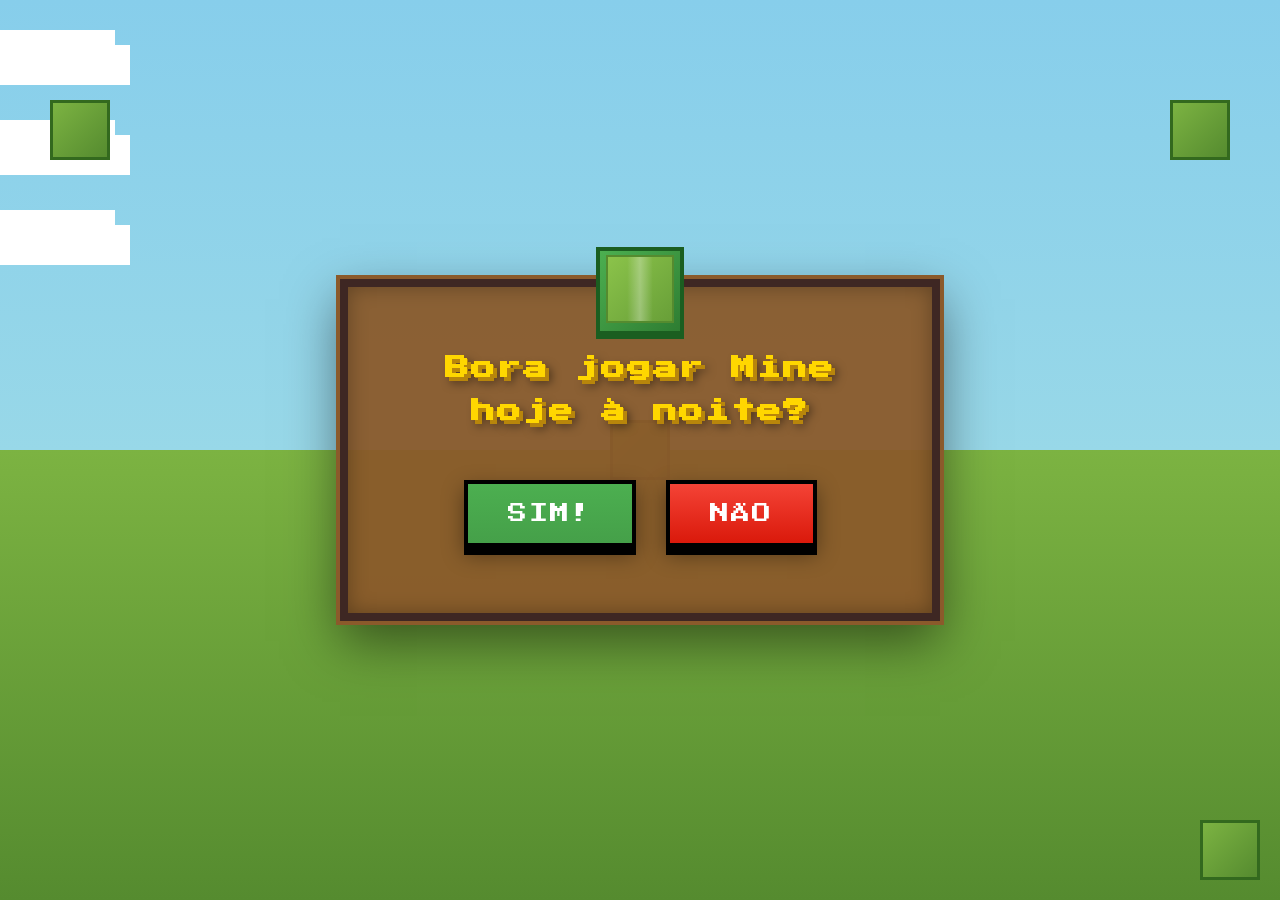
<file: besteirinhas/index.html>
<!DOCTYPE html>
<html lang="pt-BR">
<head>
    <meta charset="UTF-8">
    <meta name="viewport" content="width=device-width, initial-scale=1.0">
    <title>Convite Minecraft</title>
    <style>
        @import url('https://fonts.googleapis.com/css2?family=Press+Start+2P&display=swap');
        
        * {
            margin: 0;
            padding: 0;
            box-sizing: border-box;
        }
        
        body {
            font-family: 'Press Start 2P', cursive;
            background: linear-gradient(180deg, #87CEEB 0%, #98D8E8 50%, #7CB342 50%, #558B2F 100%);
            min-height: 100vh;
            display: flex;
            justify-content: center;
            align-items: center;
            overflow: hidden;
            position: relative;
        }
        
        .clouds {
            position: absolute;
            top: 0;
            left: 0;
            width: 100%;
            height: 50%;
            overflow: hidden;
            pointer-events: none;
        }
        
        .cloud {
            position: absolute;
            background: white;
            width: 100px;
            height: 40px;
            border-radius: 0;
            animation: float 20s infinite linear;
            box-shadow: 
                30px 0 0 white,
                -30px 0 0 white,
                0 -15px 0 white,
                15px -15px 0 white,
                -15px -15px 0 white;
        }
        
        .cloud:nth-child(1) { top: 10%; animation-duration: 25s; }
        .cloud:nth-child(2) { top: 30%; animation-duration: 30s; animation-delay: -10s; }
        .cloud:nth-child(3) { top: 50%; animation-duration: 35s; animation-delay: -20s; }
        
        @keyframes float {
            from { left: -200px; }
            to { left: 100%; }
        }
        
        .container {
            background: rgba(139, 90, 43, 0.95);
            border: 8px solid #3E2723;
            padding: 60px 40px;
            text-align: center;
            box-shadow: 
                0 0 0 4px #8B5A2B,
                0 20px 50px rgba(0, 0, 0, 0.5),
                inset 0 0 20px rgba(0, 0, 0, 0.3);
            max-width: 600px;
            position: relative;
            z-index: 10;
        }
        
        .container::before {
            content: '';
            position: absolute;
            top: -40px;
            left: 50%;
            transform: translateX(-50%);
            width: 80px;
            height: 80px;
            background: linear-gradient(135deg, #4CAF50 0%, #2E7D32 100%);
            border: 4px solid #1B5E20;
            box-shadow: 0 4px 0 #1B5E20;
        }
        
        .container::after {
            content: '';
            position: absolute;
            top: -32px;
            left: 50%;
            transform: translateX(-50%);
            width: 64px;
            height: 64px;
            background: 
                linear-gradient(90deg, transparent 30%, rgba(255,255,255,0.3) 50%, transparent 70%),
                linear-gradient(135deg, #8BC34A 0%, #689F38 100%);
            border: 2px solid #558B2F;
        }
        
        h1 {
            color: #FFD700;
            font-size: 1.5em;
            margin-bottom: 40px;
            text-shadow: 
                4px 4px 0 #B8860B,
                6px 6px 10px rgba(0, 0, 0, 0.5);
            line-height: 1.8;
            letter-spacing: 2px;
        }
        
        .buttons {
            display: flex;
            gap: 30px;
            justify-content: center;
            align-items: center;
            margin-top: 40px;
            position: relative;
            min-height: 80px;
        }
        
        button {
            font-family: 'Press Start 2P', cursive;
            font-size: 1.2em;
            padding: 20px 40px;
            border: 4px solid #000;
            cursor: pointer;
            transition: all 0.1s;
            text-transform: uppercase;
            letter-spacing: 2px;
            position: relative;
            box-shadow: 
                0 8px 0 #000,
                0 8px 20px rgba(0, 0, 0, 0.4);
        }
        
        button:active {
            transform: translateY(4px);
            box-shadow: 
                0 4px 0 #000,
                0 4px 10px rgba(0, 0, 0, 0.4);
        }
        
        #simBtn {
            background: linear-gradient(180deg, #4CAF50 0%, #45a049 100%);
            color: white;
        }
        
        #simBtn:hover {
            background: linear-gradient(180deg, #5CBF60 0%, #4CAF50 100%);
            transform: translateY(-2px);
            box-shadow: 
                0 10px 0 #000,
                0 10px 25px rgba(0, 0, 0, 0.5);
        }
        
        #naoBtn {
            background: linear-gradient(180deg, #f44336 0%, #da190b 100%);
            color: white;
        }
        
        #naoBtn:hover {
            background: linear-gradient(180deg, #ff5449 0%, #f44336 100%);
        }
        
        .grass-block {
            position: absolute;
            width: 60px;
            height: 60px;
            background: linear-gradient(135deg, #7CB342 0%, #558B2F 100%);
            border: 3px solid #33691E;
            animation: bounce 2s ease-in-out infinite;
        }
        
        .grass-block:nth-child(1) { bottom: 20px; left: 20px; animation-delay: 0s; }
        .grass-block:nth-child(2) { bottom: 20px; right: 20px; animation-delay: 0.5s; }
        .grass-block:nth-child(3) { top: 100px; left: 50px; animation-delay: 1s; }
        .grass-block:nth-child(4) { top: 100px; right: 50px; animation-delay: 1.5s; }
        
        @keyframes bounce {
            0%, 100% { transform: translateY(0); }
            50% { transform: translateY(-20px); }
        }
        
        @media (max-width: 600px) {
            .container {
                padding: 40px 20px;
                margin: 20px;
            }
            
            h1 {
                font-size: 1em;
            }
            
            button {
                font-size: 0.9em;
                padding: 15px 25px;
            }
            
            .grass-block {
                width: 40px;
                height: 40px;
            }
        }
    </style>
</head>
<body>
    <div class="clouds">
        <div class="cloud"></div>
        <div class="cloud"></div>
        <div class="cloud"></div>
    </div>
    
    <div class="grass-block"></div>
    <div class="grass-block"></div>
    <div class="grass-block"></div>
    <div class="grass-block"></div>
    
    <div class="container">
        <h1>Bora jogar Mine hoje à noite?</h1>
        <div class="buttons">
            <button id="simBtn">Sim!</button>
            <button id="naoBtn">Não</button>
        </div>
    </div>
    
    <script>
        const naoBtn = document.getElementById('naoBtn');
        const simBtn = document.getElementById('simBtn');
        const buttonsContainer = document.querySelector('.buttons');
        
        let tentativas = 0;
        
        naoBtn.addEventListener('click', function(e) {
            e.preventDefault();
            
            const containerRect = buttonsContainer.getBoundingClientRect();
            const btnRect = naoBtn.getBoundingClientRect();
            
            // Muda para position absolute no primeiro clique
            if (tentativas === 0) {
                naoBtn.style.position = 'absolute';
            }
            
            const maxX = containerRect.width - btnRect.width;
            const maxY = containerRect.height - btnRect.height;
            
            let newX, newY;
            
            do {
                newX = Math.random() * maxX;
                newY = Math.random() * maxY;
            } while (
                Math.abs(newX - (btnRect.left - containerRect.left)) < 100 &&
                Math.abs(newY - (btnRect.top - containerRect.top)) < 50
            );
            
            naoBtn.style.left = newX + 'px';
            naoBtn.style.top = newY + 'px';
            
            tentativas++;
            
            if (tentativas >= 3) {
                naoBtn.textContent = ':(';
            }
            if (tentativas >= 5) {
                naoBtn.textContent = 'Por favor?';
            }
            if (tentativas >= 8) {
                naoBtn.style.display = 'none';
            }
        });
        
        simBtn.addEventListener('click', function() {
            window.location.href = 'https://instagram.com/guilherme.digitron';
        });
    </script>
</body>
</html>
</file>
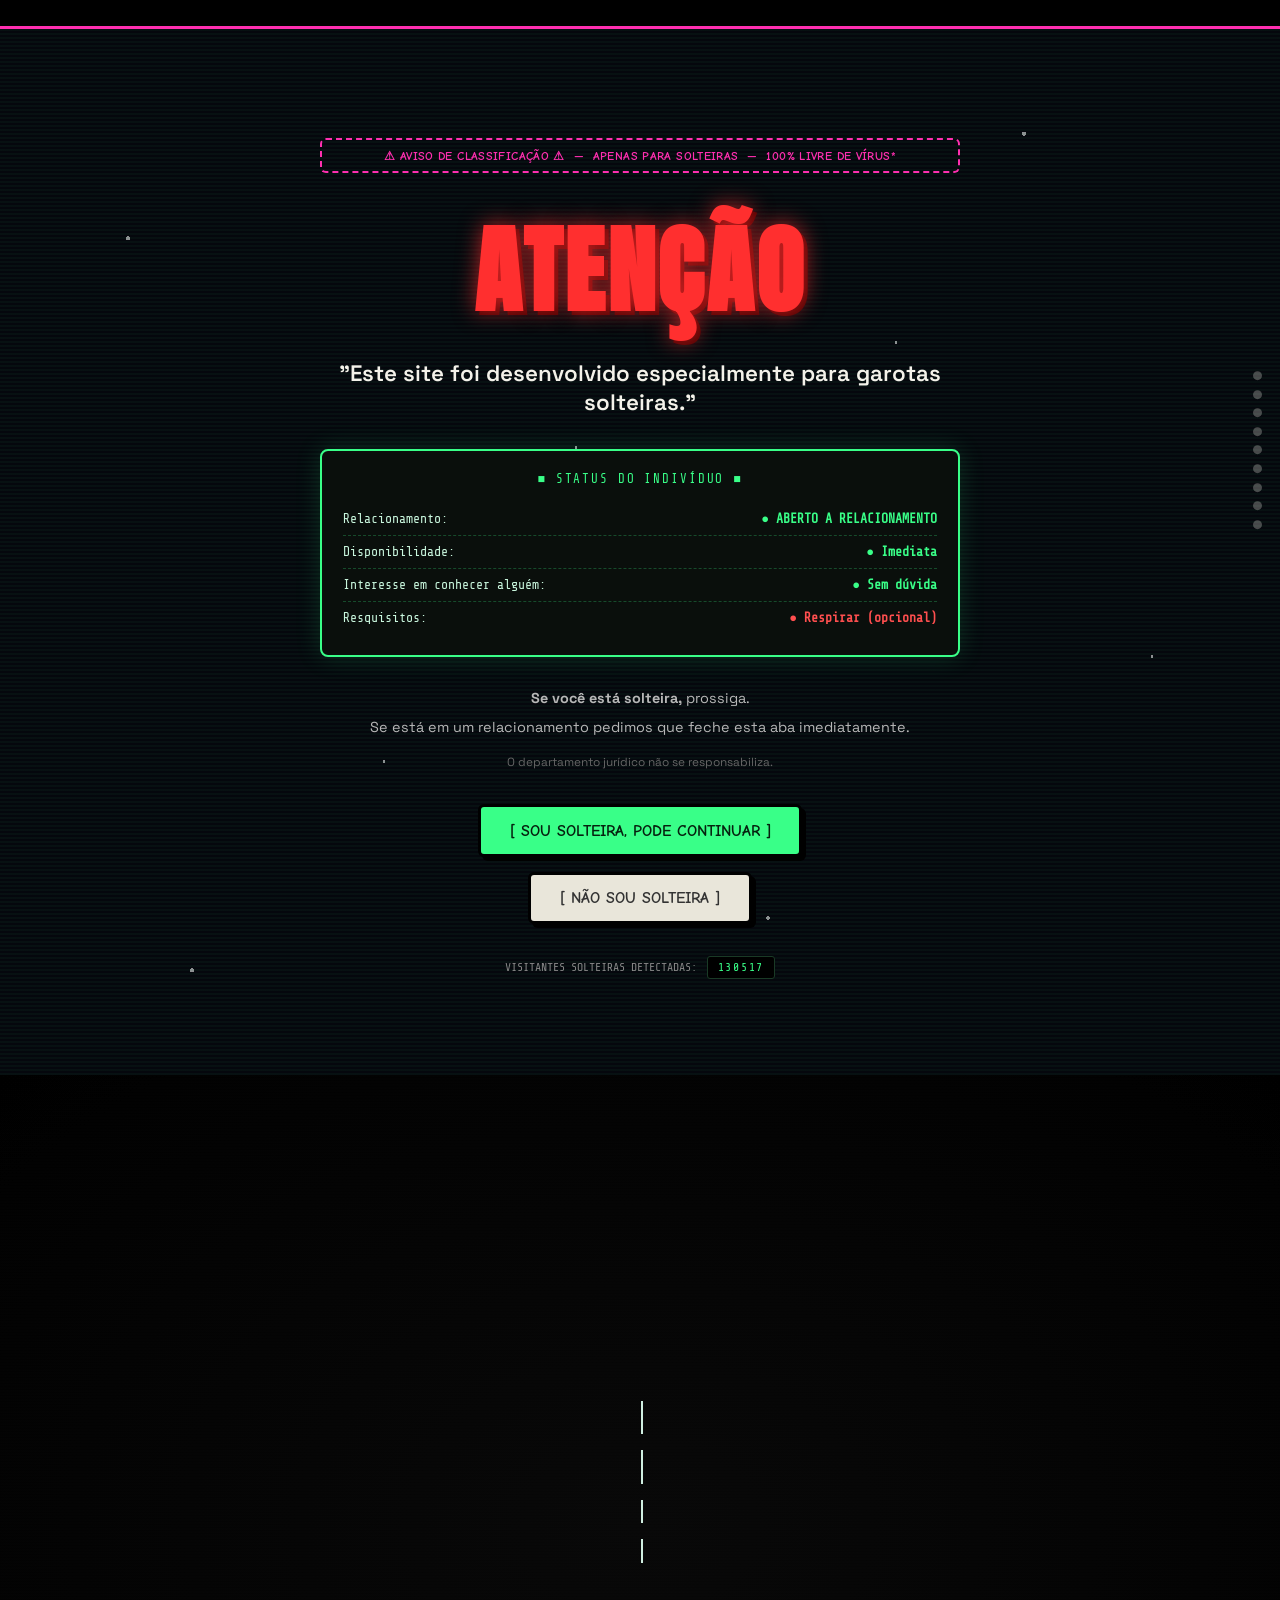
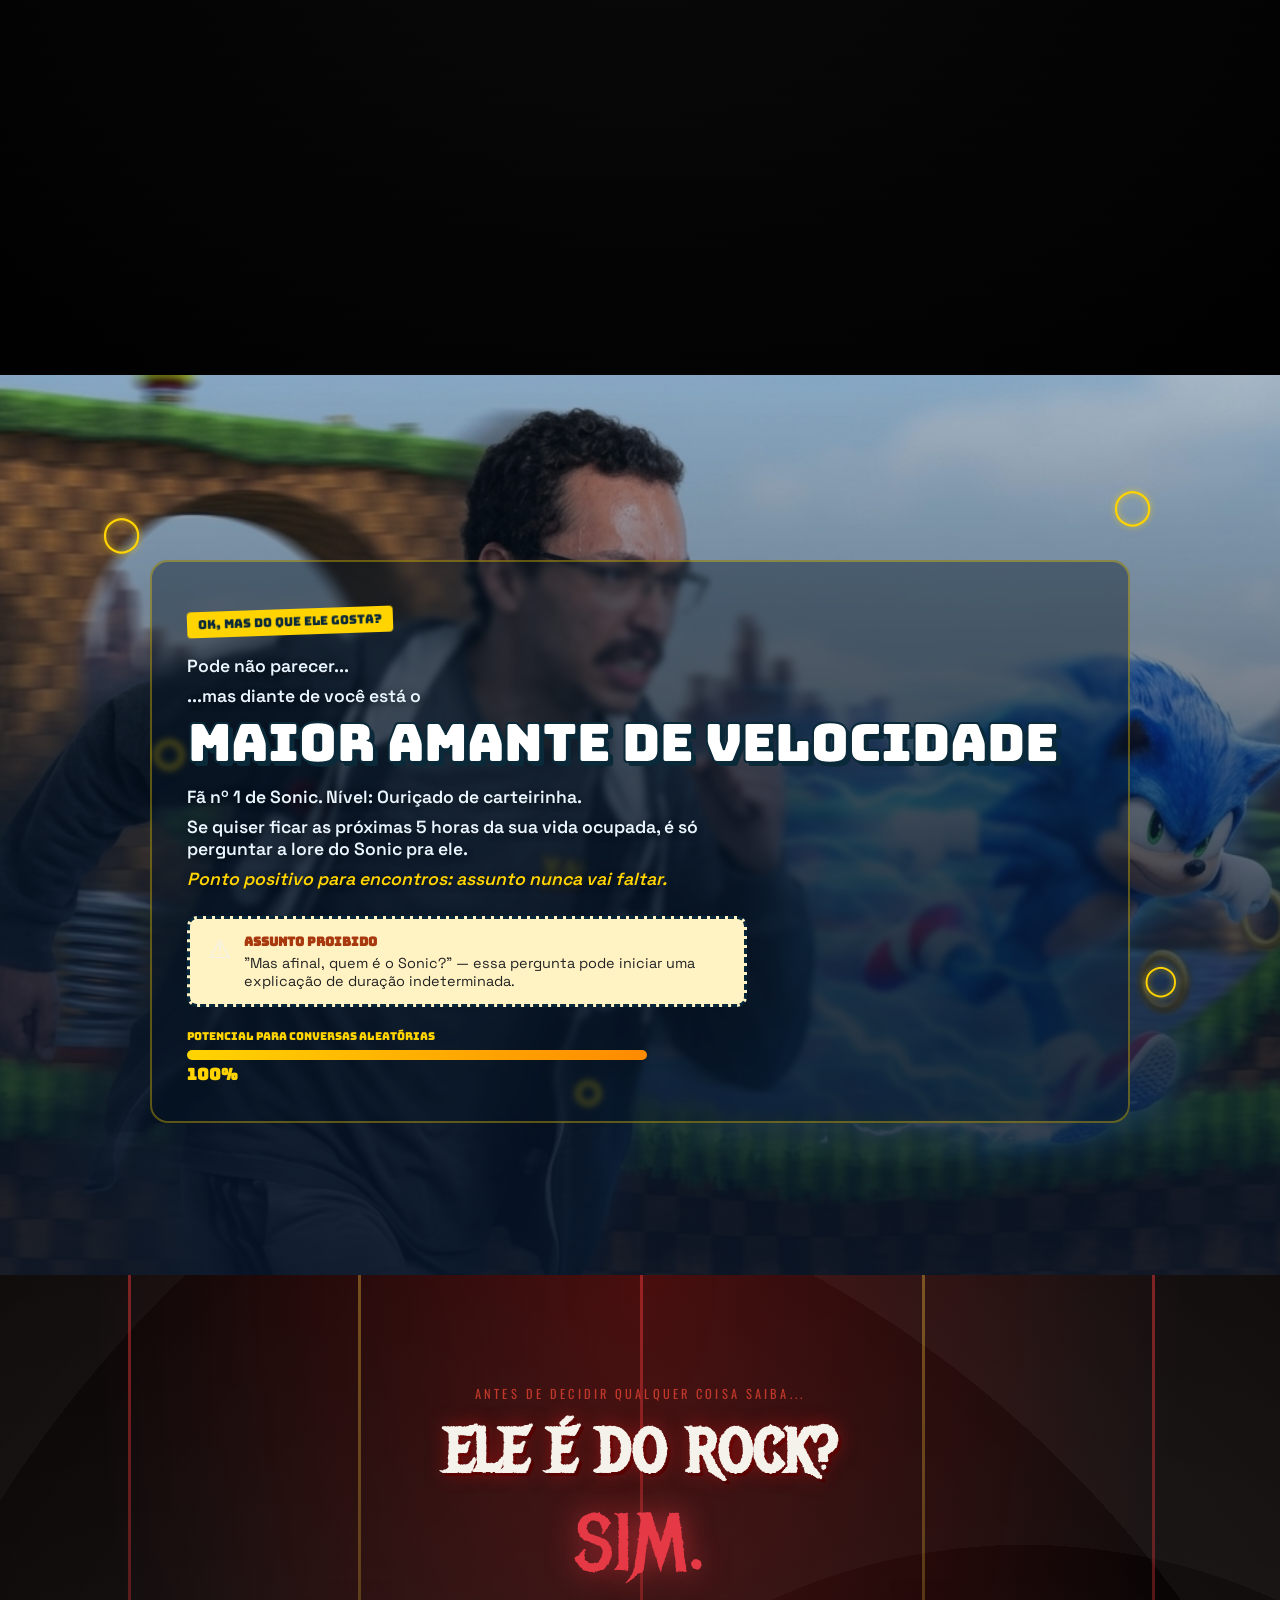
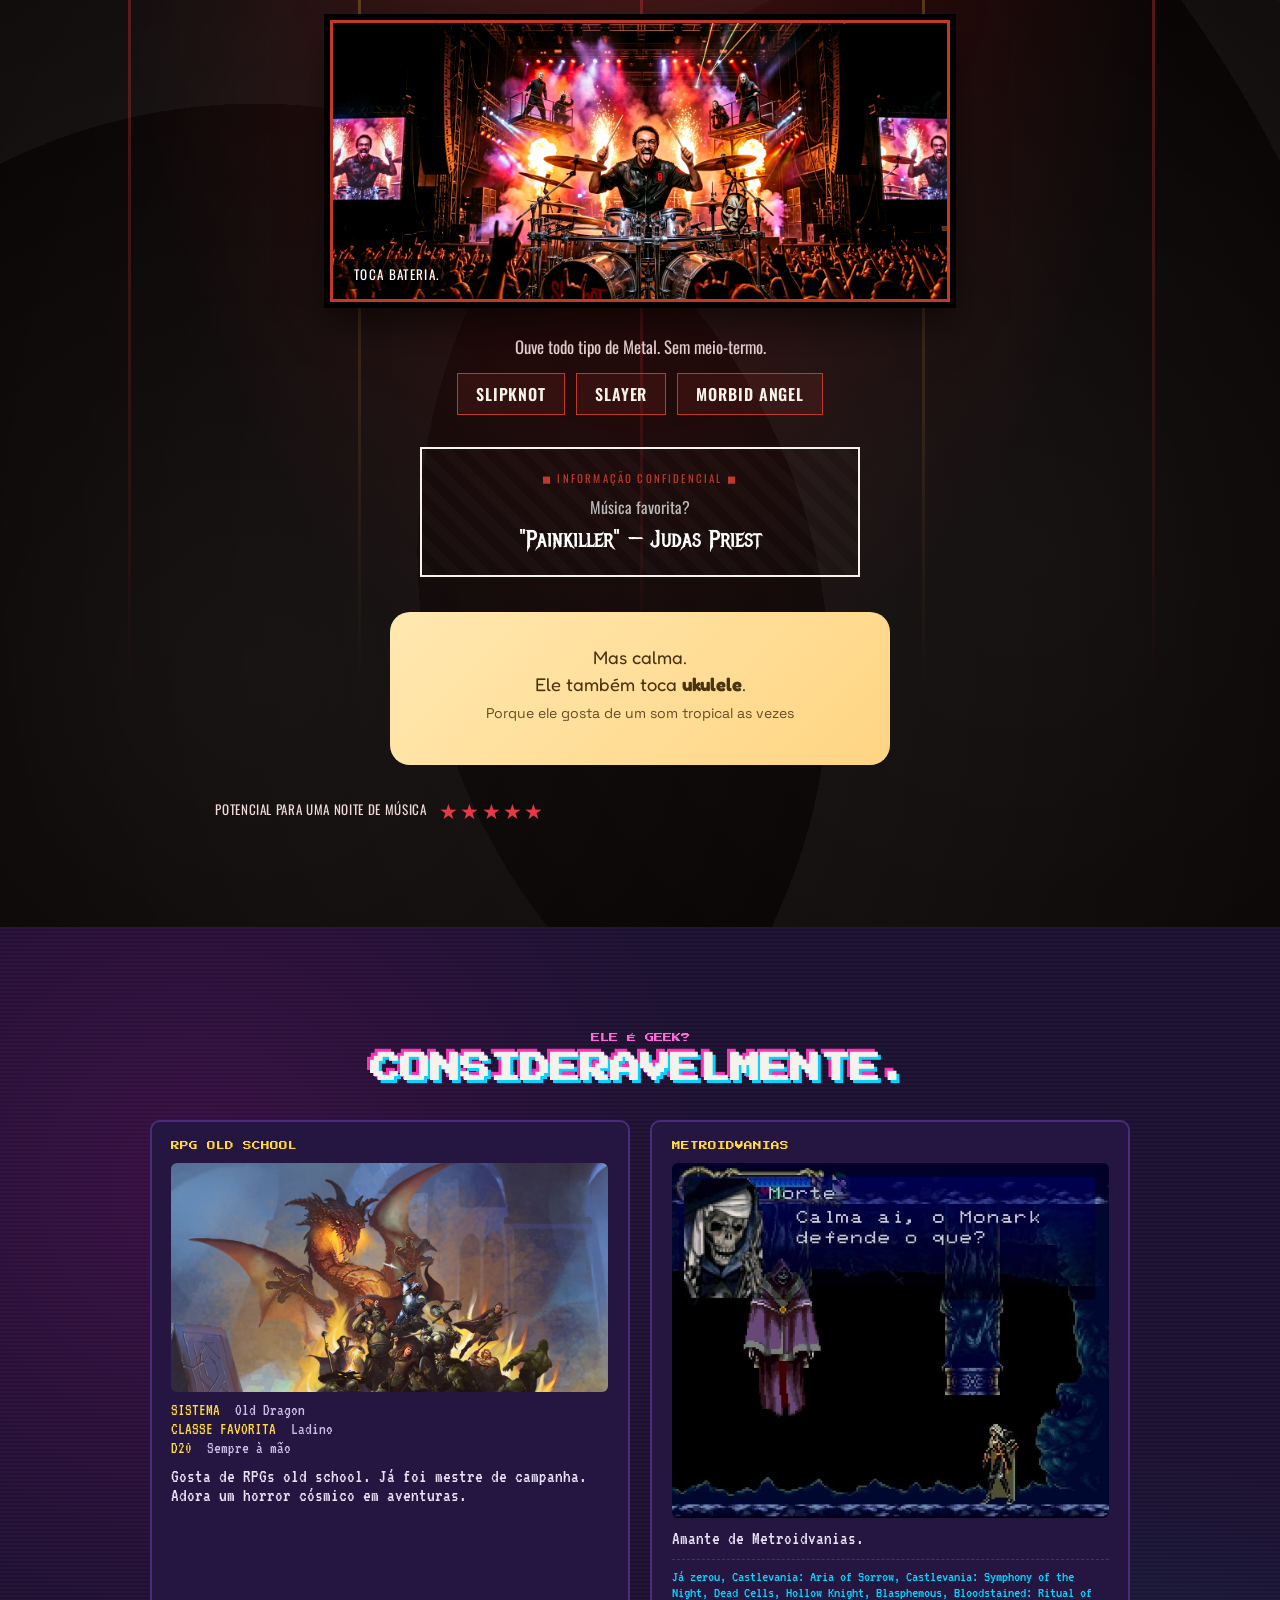
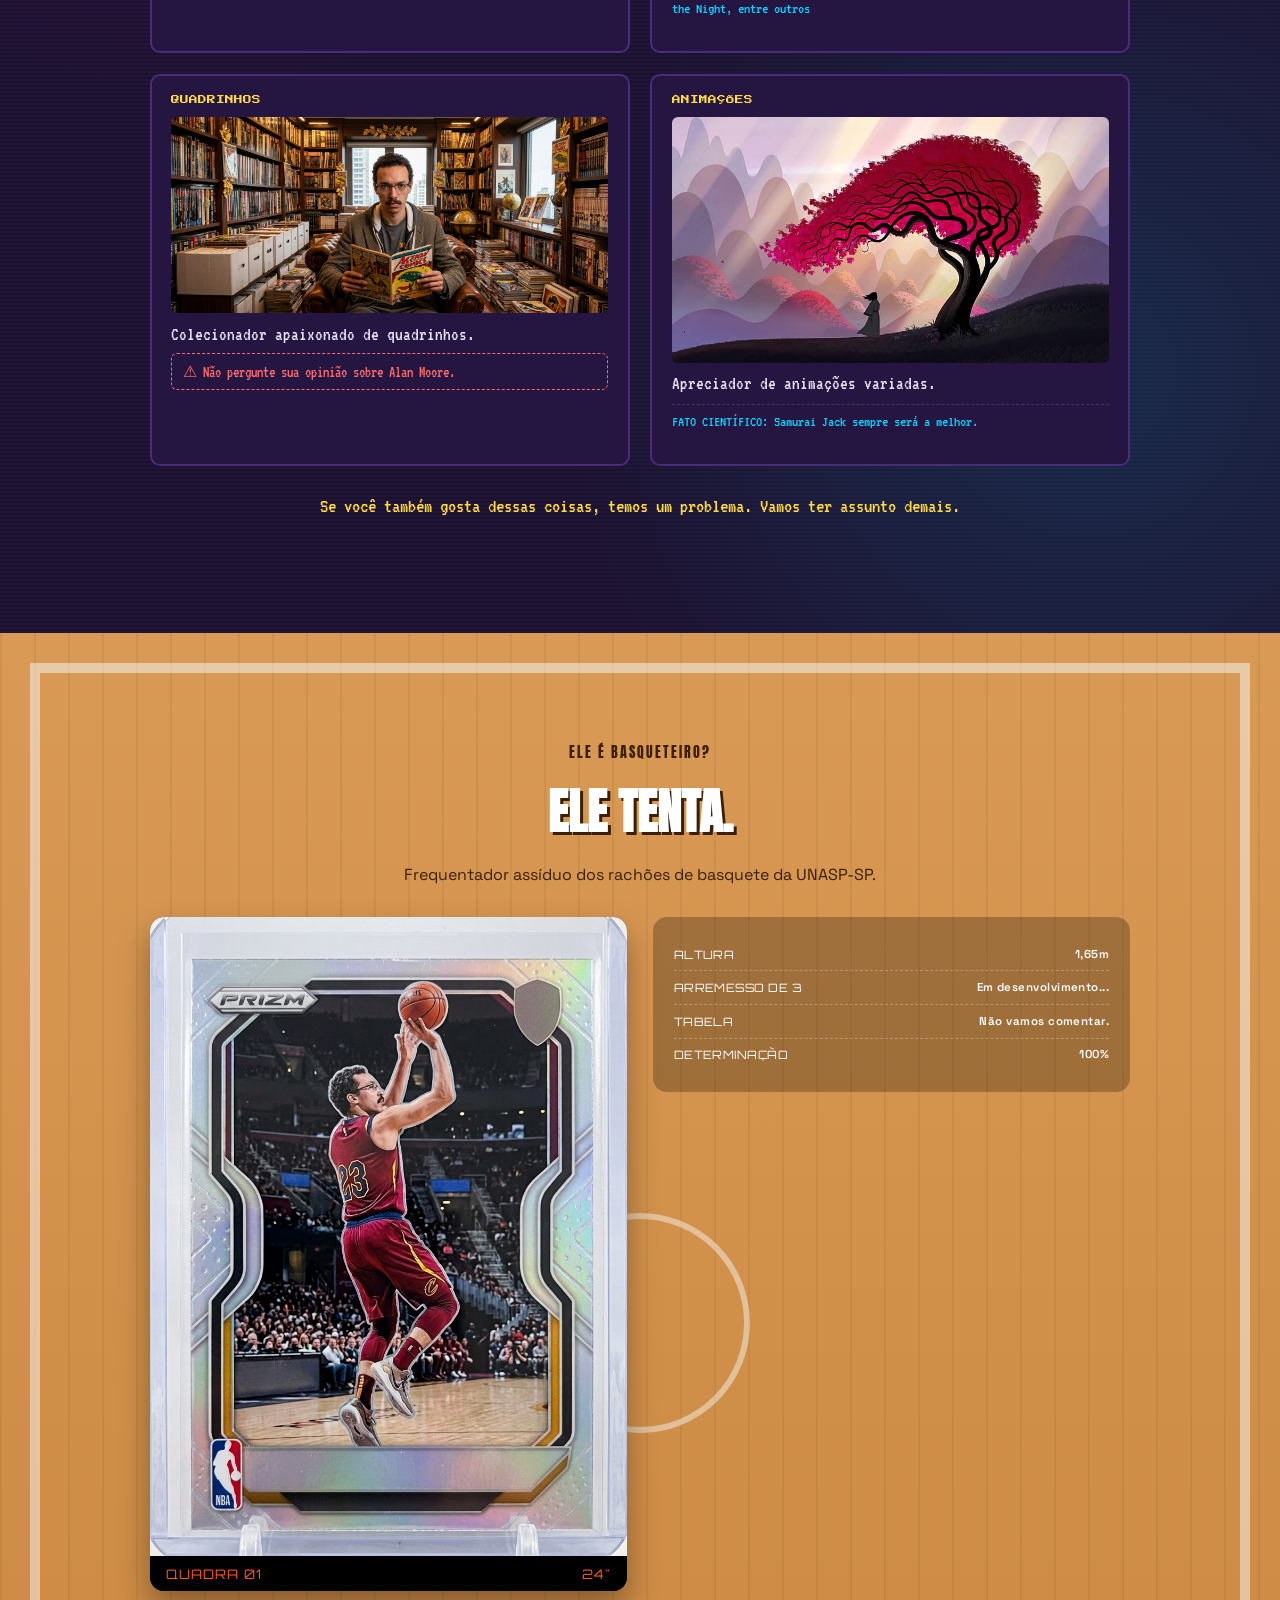
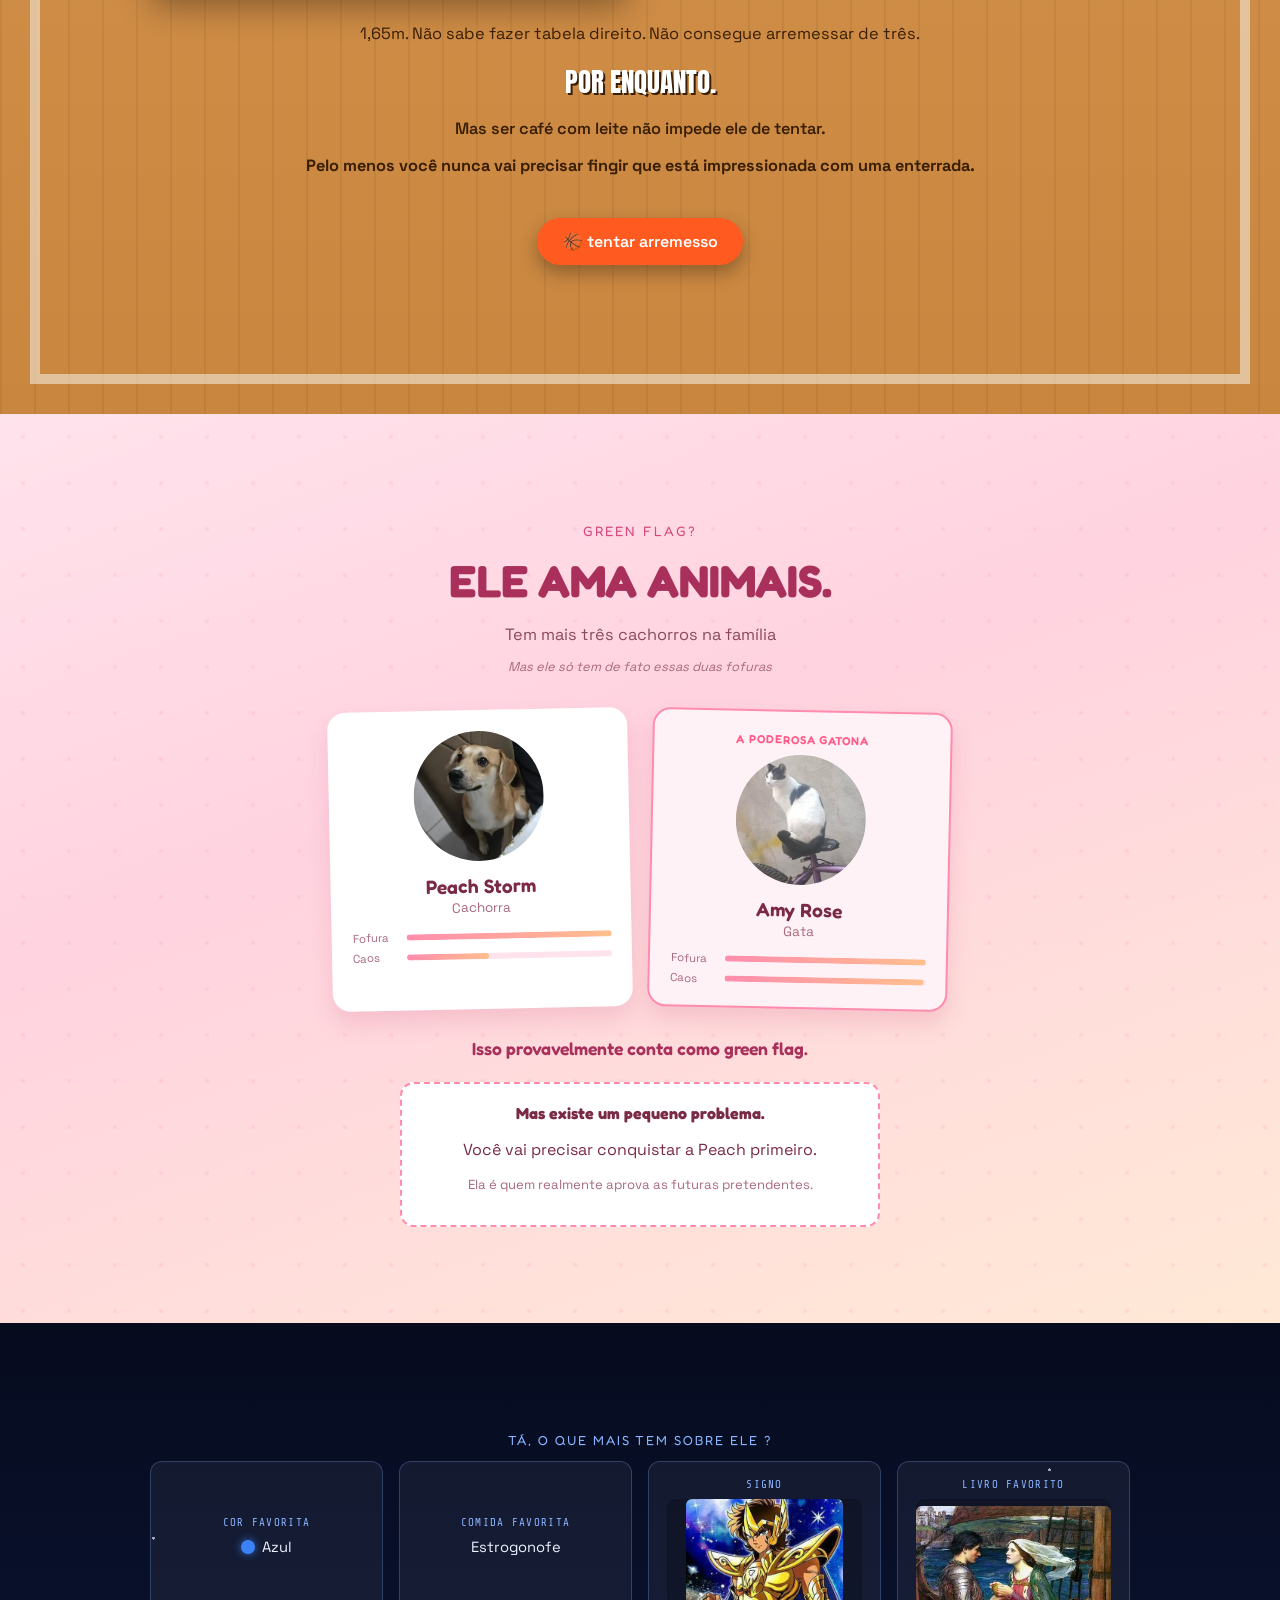
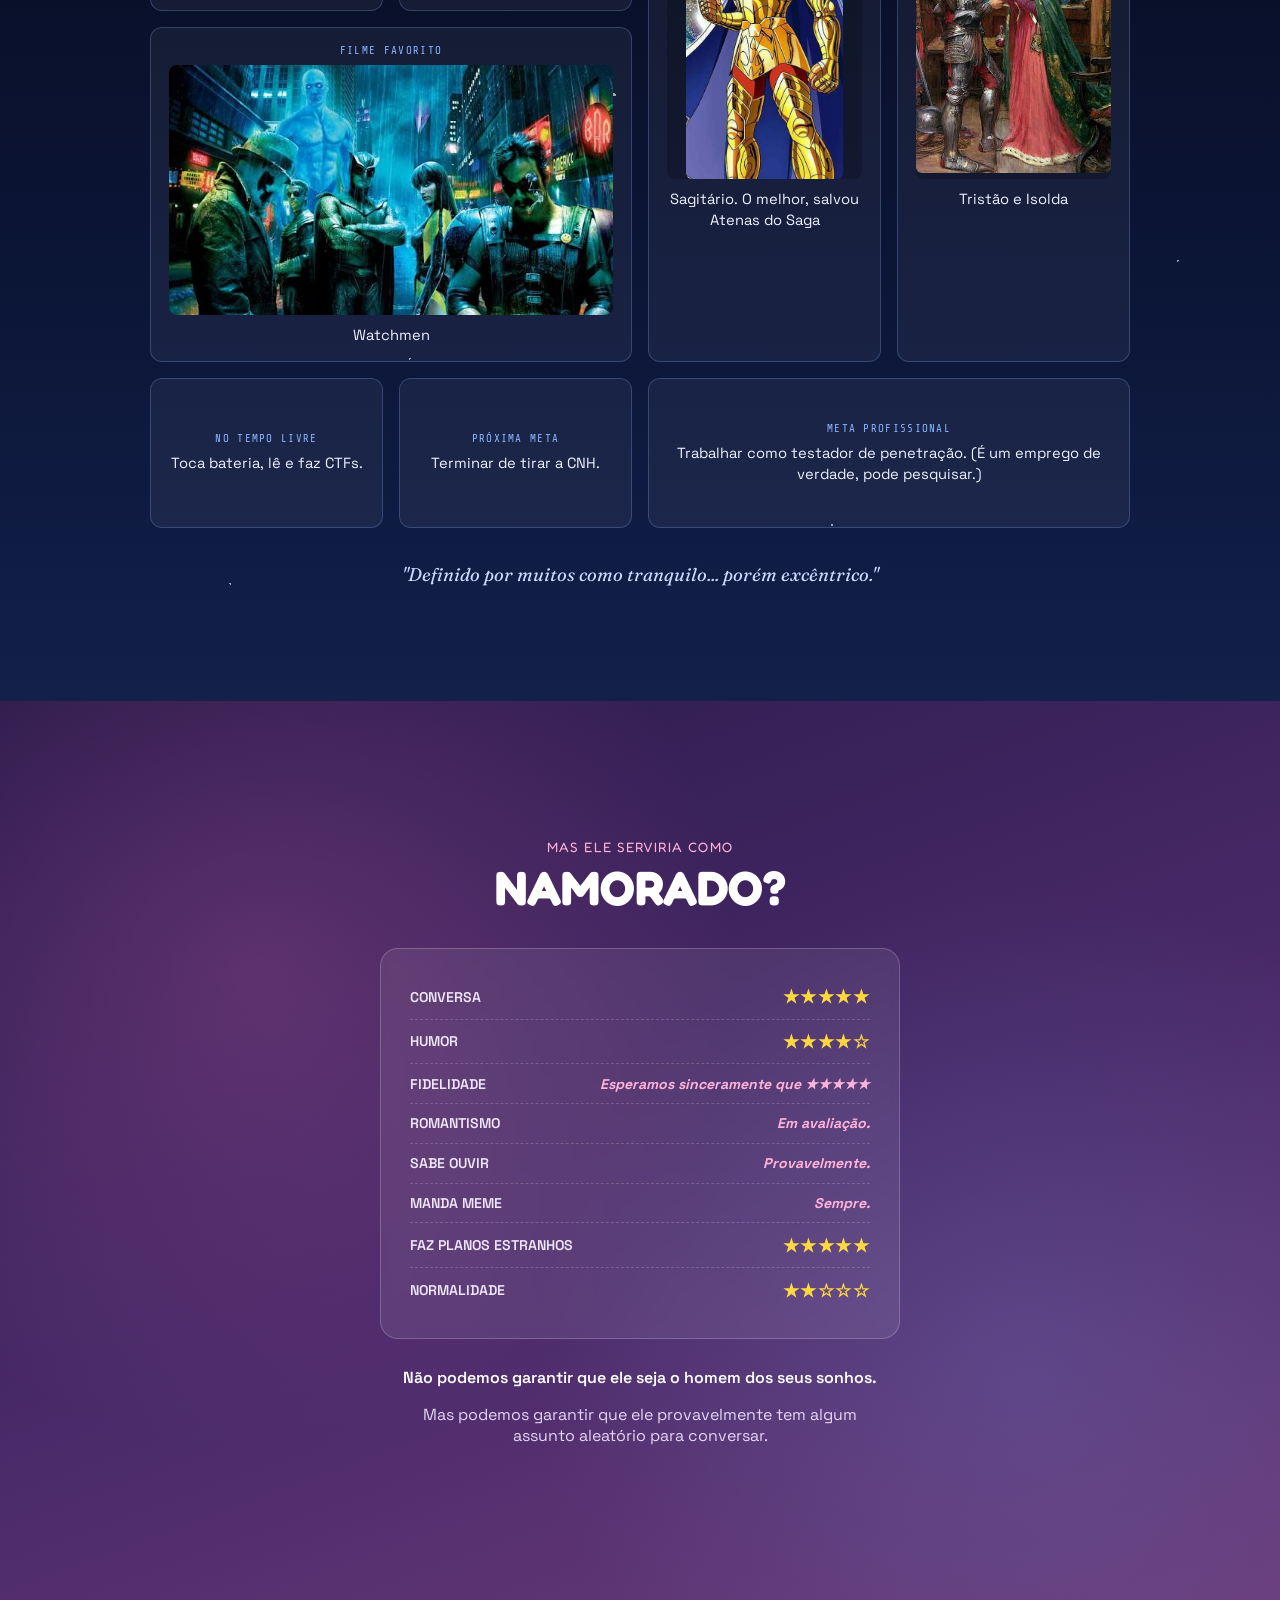
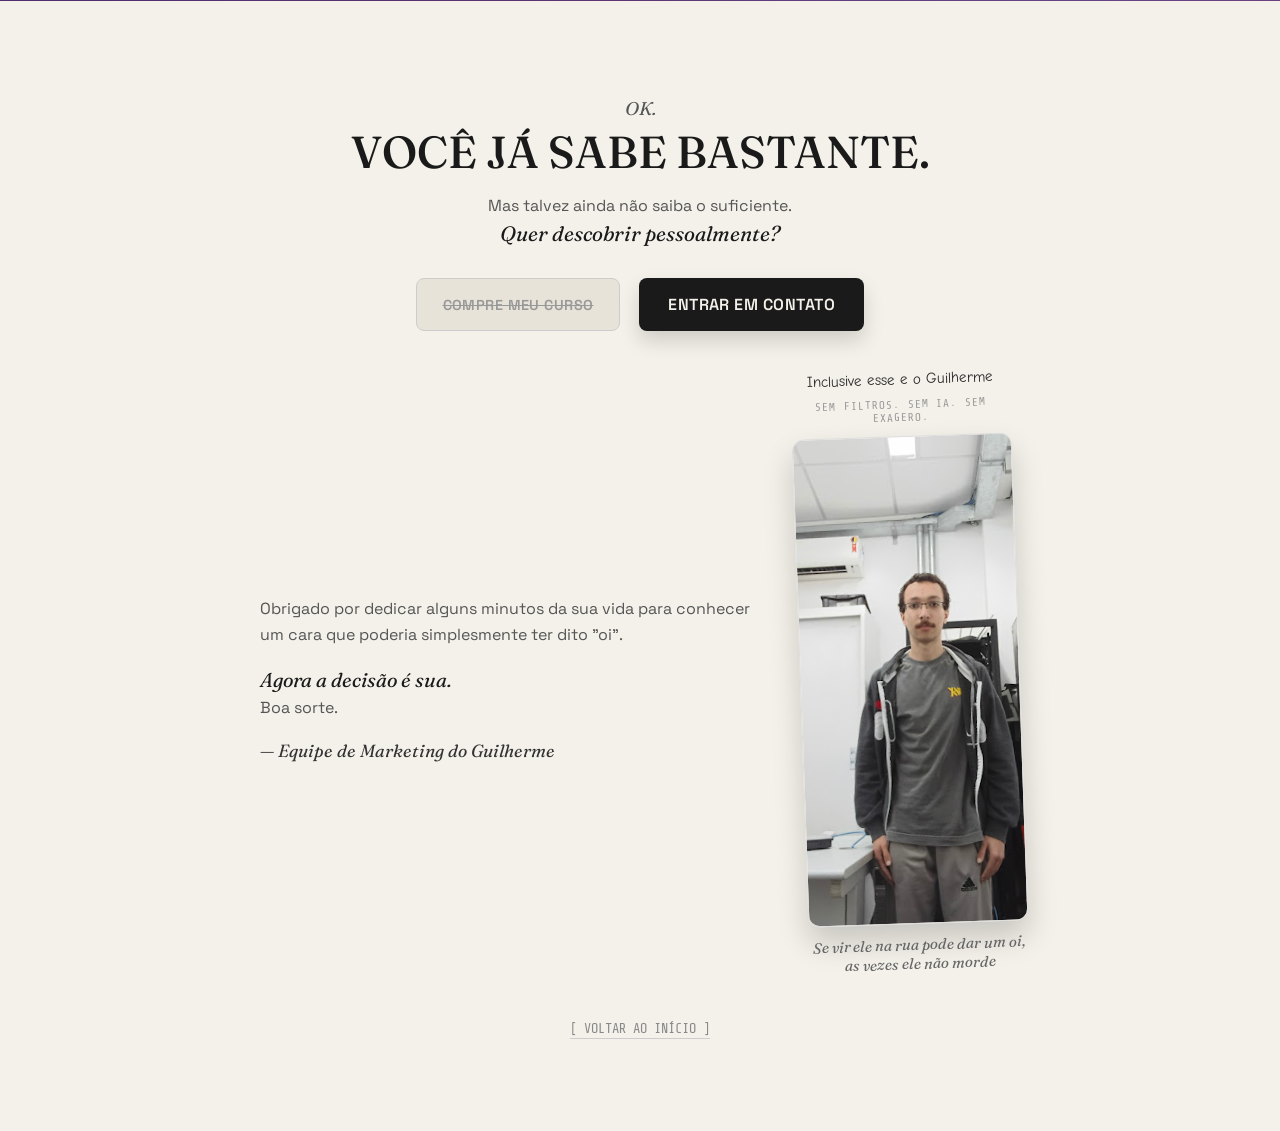
<file: quem-e-esse-cara/index.html>
<!DOCTYPE html>
<html lang="pt-BR">
<head>
<meta charset="UTF-8">
<meta name="viewport" content="width=device-width, initial-scale=1.0">
<title>Quem é esse cara?</title>
<meta name="description" content="Uma cantada tecnológica extremamente elaborada.">
<link rel="preconnect" href="https://fonts.googleapis.com">
<link rel="preconnect" href="https://fonts.gstatic.com" crossorigin>
<link href="https://fonts.googleapis.com/css2?family=Share+Tech+Mono&family=Bungee&family=Fredoka:wght@400;600;700&family=Metal+Mania&family=Oswald:wght@400;500;600;700&family=Press+Start+2P&family=VT323&family=Anton&family=Orbitron:wght@500;700;900&family=Space+Grotesk:wght@400;500;600;700&family=Fraunces:ital,wght@0,500;1,500&family=Comic+Neue:wght@400;700&display=swap" rel="stylesheet">
<link rel="stylesheet" href="css/style.css">
</head>
<body>

<!-- ================= MARQUEE 90's ================= -->
<div class="marquee-bar" id="marqueeBar">
  <div class="marquee-track">
    <span>🚨 ATENÇÃO GAROTAS SOLTEIRAS 🚨 &nbsp; SITE OFICIAL DE APRESENTAÇÃO DO GUILHERME &nbsp; 🚨 &nbsp; MELHOR VISUALIZADO COM O CORAÇÃO ABERTO &nbsp; 🚨 &nbsp; VOCÊ FOI ESCOLHIDA PARA ESSA MISSÃO &nbsp; 🚨 &nbsp; ATENÇÃO GAROTAS SOLTEIRAS 🚨 &nbsp; SITE OFICIAL DE APRESENTAÇÃO DO GUILHERME &nbsp; 🚨 &nbsp; MELHOR VISUALIZADO COM O CORAÇÃO ABERTO &nbsp; 🚨 &nbsp; VOCÊ FOI ESCOLHIDA PARA ESSA MISSÃO &nbsp; 🚨</span>
  </div>
</div>

<!-- progress dots nav -->
<nav class="world-nav" aria-label="Navegação entre seções">
  <a href="#abertura" data-label="Início"></a>
  <a href="#sonic" data-label="Velocidade"></a>
  <a href="#metal" data-label="Rock"></a>
  <a href="#geek" data-label="Geek"></a>
  <a href="#basquete" data-label="Basquete"></a>
  <a href="#animais" data-label="Animais"></a>
  <a href="#sobre" data-label="Sobre"></a>
  <a href="#namorado" data-label="Namorado"></a>
  <a href="#final" data-label="Fim"></a>
</nav>

<!-- ================= GATE (TRIAGEM) ================= -->
<section id="gate" class="world world-gate">
  <div class="gate-stars"></div>
  <div class="gate-scan"></div>
  <div class="gate-content">
    <p class="gate-topbar">⚠ AVISO DE CLASSIFICAÇÃO ⚠ &nbsp;—&nbsp; APENAS PARA SOLTEIRAS &nbsp;—&nbsp; 100% LIVRE DE VÍRUS*</p>
    <h1 class="gate-title blink">ATENÇÃO</h1>
    <h2 class="gate-sub">"Este site foi desenvolvido especialmente para garotas solteiras."</h2>

    <div class="status-console">
      <p class="status-console-title">■ STATUS DO INDIVÍDUO ■</p>
      <div class="status-line"><span>Relacionamento:</span><b class="dotline green">● ABERTO A RELACIONAMENTO</b></div>
      <div class="status-line"><span>Disponibilidade:</span><b class="dotline green">● Imediata</b></div>
      <div class="status-line"><span>Interesse em conhecer alguém:</span><b class="dotline green">● Sem dúvida</b></div>
      <div class="status-line"><span>Resquisitos:</span><b class="dotline red">● Respirar (opcional)</b></div>
    </div>

    <div class="gate-legal">
      <p><strong>Se você está solteira,</strong> prossiga.</p>
      <p>Se está em um relacionamento pedimos que feche esta aba imediatamente.</p>
      <p class="legal-fine">O departamento jurídico não se responsabiliza.</p>
    </div>

    <div class="gate-buttons">
      <button id="btnSingle" class="btn-gate-yes">[ SOU SOLTEIRA, PODE CONTINUAR ]</button>
      <button id="btnTaken" class="btn-gate-no">[ NÃO SOU SOLTEIRA ]</button>
    </div>

    <div class="hit-counter">
      <span class="hit-label">VISITANTES SOLTEIRAS DETECTADAS:</span>
      <span class="hit-digits" id="hitCounter">000000</span>
    </div>
  </div>
</section>

<!-- ================= BLOQUEADO ================= -->
<section id="blocked" class="world world-blocked">
  <div class="blocked-content">
    <p class="blocked-code">ERRO 402 — ACESSO NEGADO</p>
    <h1 class="blink">ACESSO BLOQUEADO</h1>
    <p>Este conteúdo é destinado exclusivamente a visitantes solteiras.</p>
    <p>Nossos advogados, sua paz mental e a integridade do seu relacionamento agradecem.</p>
    <p class="blocked-joke">(Sim, nós levamos isso a sério.)</p>
    <div class="blocked-bar">ACESSO NEGADO • ACESSO NEGADO • ACESSO NEGADO • ACESSO NEGADO •</div>
  </div>
</section>

<!-- ================= ABERTURA ================= -->
<section id="abertura" class="world world-abertura">
  <div class="crt-overlay"></div>
  <div class="scanline"></div>
  <div class="abertura-content">
    <p class="typewriter-line line-1"></p>
    <p class="typewriter-line line-2"></p>
    <p class="typewriter-line line-3"></p>
    <p class="typewriter-line line-4"></p>
    <button class="btn-abertura" id="btnConhecer" tabindex="-1">
      <span>[ CONHECER O CANDIDATO ]</span>
    </button>
  </div>
  <div class="abertura-photo">
    <img src="images/abertura.jpg" alt="Guilherme, o primeiro Bagugador, sentado em uma sala de servidores">
  </div>
</section>

<!-- ================= SEÇÃO 1: SONIC ================= -->
<section id="sonic" class="world world-sonic">
  <div class="sonic-overlay"></div>
  <div class="ring ring-a">◯</div>
  <div class="ring ring-b">◯</div>
  <div class="ring ring-c">◯</div>
  <div class="ring ring-d">◯</div>
  <div class="ring ring-e">◯</div>

  <div class="world-inner sonic-inner reveal">
    <p class="eyebrow-sonic">OK, MAS DO QUE ELE GOSTA?</p>
    <p class="sonic-line r-1">Pode não parecer...</p>
    <p class="sonic-line r-2">...mas diante de você está o</p>
    <h2 class="sonic-title r-3">MAIOR AMANTE DE VELOCIDADE</h2>
    <p class="sonic-line r-4">Fã nº 1 de Sonic. Nível: Ouriçado de carteirinha.</p>
    <p class="sonic-line r-5">Se quiser ficar as próximas 5 horas da sua vida ocupada, é só perguntar a lore do Sonic pra ele.</p>
    <p class="sonic-line sonic-flirt r-5">Ponto positivo para encontros: assunto nunca vai faltar.</p>

    <div class="warning-sign r-6">
      <span class="warning-icon">⚠</span>
      <div>
        <strong>ASSUNTO PROIBIDO</strong>
        <p>"Mas afinal, quem é o Sonic?" — essa pergunta pode iniciar uma explicação de duração indeterminada.</p>
      </div>
    </div>

    <div class="rating-block r-6">
      <span>POTENCIAL PARA CONVERSAS ALEATÓRIAS</span>
      <div class="rating-bar"><i style="width:100%"></i></div>
      <b>100%</b>
    </div>
  </div>
</section>

<!-- ================= SEÇÃO 2: METAL ================= -->
<section id="metal" class="world world-metal">
  <div class="metal-smoke"></div>
  <div class="stage-lights">
    <span></span><span></span><span></span><span></span><span></span>
  </div>

  <div class="world-inner metal-inner reveal">
    <p class="eyebrow-metal">ANTES DE DECIDIR QUALQUER COISA SAIBA...</p>
    <h2 class="metal-title">ELE É DO ROCK?</h2>
    <p class="metal-answer">SIM.</p>

    <div class="metal-photo-frame">
      <img src="images/metal.jpg" alt="Guilherme tocando bateria em um show de metal com pirotecnia">
      <span class="metal-caption">toca bateria.</span>
    </div>

    <div class="metal-band-list">
      <p class="metal-sub">Ouve todo tipo de Metal. Sem meio-termo.</p>
      <ul class="band-tags">
        <li>Slipknot</li>
        <li>Slayer</li>
        <li>Morbid Angel</li>
      </ul>
    </div>

    <div class="confidential">
      <p class="confidential-label">◼ INFORMAÇÃO CONFIDENCIAL ◼</p>
      <p class="confidential-q">Música favorita?</p>
      <p class="confidential-a">"Painkiller" — Judas Priest</p>
    </div>

    <div class="ukulele-twist">
      <p class="twist-line">Mas calma.</p>
      <p class="twist-line">Ele também toca <strong>ukulele</strong>.</p>
      <p class="twist-note">Porque ele gosta de um som tropical as vezes</p>
    </div>

    <div class="rating-block stars-block">
      <span>POTENCIAL PARA UMA NOITE DE MÚSICA</span>
      <span class="stars">★★★★★</span>
    </div>
  </div>
</section>

<!-- ================= SEÇÃO 3: GEEK ================= -->
<section id="geek" class="world world-geek">
  <div class="geek-scanlines"></div>
  <div class="world-inner geek-inner reveal">
    <p class="eyebrow-geek">ELE É GEEK?</p>
    <h2 class="geek-title">CONSIDERAVELMENTE.</h2>

    <div class="geek-grid">

      <div class="geek-card rpg-sheet">
        <p class="card-tag">RPG OLD SCHOOL</p>
        <img src="images/old_dragon.webp" alt="Arte de RPG old school com aventureiros enfrentando um dragão">
        <div class="sheet">
          <p class="sheet-row"><span>SISTEMA</span> Old Dragon</p>
          <p class="sheet-row"><span>CLASSE FAVORITA</span> Ladino</p>
          <p class="sheet-row"><span>D20</span> Sempre à mão</p>
        </div>
        <p class="card-desc">Gosta de RPGs old school. Já foi mestre de campanha. Adora um horror cósmico em aventuras.</p>
      </div>

      <div class="geek-card metroid-map">
        <p class="card-tag">METROIDVANIAS</p>
        <img src="images/castlevania.jpeg" alt="Diálogo do jogo Castlevania: Aria of Sorrow com o personagem Morte">
        <p class="card-desc">Amante de Metroidvanias.</p>
        <p class="science-fact">Já zerou, Castlevania: Aria of Sorrow, Castlevania: Symphony of the Night, Dead Cells, Hollow Knight, Blasphemous, Bloodstained: Ritual of the Night, entre outros</p>
      </div>

      <div class="geek-card comics-wall">
        <p class="card-tag">QUADRINHOS</p>
        <img src="images/quadrinhos.jpg" alt="Guilherme sentado em uma biblioteca cheia de quadrinhos, lendo Action Comics">
        <p class="card-desc">Colecionador apaixonado de quadrinhos.</p>
        <p class="danger-note">⚠ Não pergunte sua opinião sobre Alan Moore.</p>
      </div>

      <div class="geek-card animation-tv">
        <p class="card-tag">ANIMAÇÕES</p>
        <img src="images/samurai_jack.jpg" alt="Ilustração de Samurai Jack sob uma árvore vermelha">
        <p class="card-desc">Apreciador de animações variadas.</p>
        <p class="science-fact">FATO CIENTÍFICO: Samurai Jack sempre será a melhor.</p>
      </div>

    </div>

    <p class="geek-flirt">Se você também gosta dessas coisas, temos um problema. Vamos ter assunto demais.</p>
  </div>
</section>

<!-- ================= SEÇÃO 4: BASQUETE ================= -->
<section id="basquete" class="world world-basquete">
  <div class="court-lines"></div>
  <div class="world-inner basquete-inner reveal">
    <p class="eyebrow-basquete">ELE É BASQUETEIRO?</p>
    <h2 class="basquete-title">ELE TENTA.</h2>
    <p class="basquete-sub">Frequentador assíduo dos rachões de basquete da UNASP-SP.</p>

    <div class="basquete-layout">
      <div class="player-card">
        <img src="images/basquete.jpg" alt="Carta de jogador estilo Panini Prizm do Guilherme arremessando">
        <div class="scoreboard">
          <span>QUADRA 01</span>
          <span class="clock">24"</span>
        </div>
      </div>

      <div class="stats-sheet">
        <div class="stat-row"><span>ALTURA</span><strong>1,65m</strong></div>
        <div class="stat-row"><span>ARREMESSO DE 3</span><strong>Em desenvolvimento...</strong></div>
        <div class="stat-row"><span>TABELA</span><strong>Não vamos comentar.</strong></div>
        <div class="stat-row"><span>DETERMINAÇÃO</span><strong>100%</strong></div>
      </div>
    </div>

    <div class="basquete-punchline">
      <p>1,65m. Não sabe fazer tabela direito. Não consegue arremessar de três.</p>
      <p class="por-enquanto">POR ENQUANTO.</p>
      <p class="cafe-com-leite">Mas ser café com leite não impede ele de tentar.</p>
      <p class="basquete-flirt">Pelo menos você nunca vai precisar fingir que está impressionada com uma enterrada.</p>
    </div>

    <button class="shoot-btn" id="shootBtn" aria-label="Tentar arremesso">🏀 tentar arremesso</button>
    <p class="shoot-result" id="shootResult"></p>
  </div>
</section>

<!-- ================= SEÇÃO 5: ANIMAIS ================= -->
<section id="animais" class="world world-animais">
  <div class="paw-field"></div>
  <div class="world-inner animais-inner reveal">
    <p class="eyebrow-animais">GREEN FLAG?</p>
    <h2 class="animais-title">ELE AMA ANIMAIS.</h2>
    <p class="animais-sub">Tem mais três cachorros na família</p>
    <p class="animais-note">Mas ele só tem de fato essas duas fofuras</p>

    <div class="pet-grid pet-grid-small">
      <div class="pet-card">
        <div class="pet-photo pet-photo-real"><img src="images/peach.jpg" alt="Peach, a cachorra do Guilherme"></div>
        <p class="pet-name">Peach Storm</p>
        <p class="pet-species">Cachorra</p>
        <div class="pet-bar"><span>Fofura</span><div class="track"><i style="width:100%"></i></div></div>
        <div class="pet-bar"><span>Caos</span><div class="track"><i style="width:40%"></i></div></div>
      </div>

      <div class="pet-card pet-card-cat">
        <p class="pet-flag">A PODEROSA GATONA</p>
        <div class="pet-photo pet-photo-real"><img src="images/gato.jpg" alt="Amy Rose, a gata do Guilherme, sentada em cima de uma bicicleta"></div>
        <p class="pet-name">Amy Rose</p>
        <p class="pet-species">Gata</p>
        <div class="pet-bar"><span>Fofura</span><div class="track"><i style="width:100%"></i></div></div>
        <div class="pet-bar"><span>Caos</span><div class="track"><i style="width:99%"></i></div></div>
      </div>
    </div>

    <p class="animais-flirt">Isso provavelmente conta como green flag.</p>
    <div class="amy-warning">
      <p class="amy-warning-title">Mas existe um pequeno problema.</p>
      <p>Você vai precisar conquistar a Peach primeiro.</p>
      <p class="amy-warning-fine">Ela é quem realmente aprova as futuras pretendentes.</p>
    </div>
  </div>
</section>

<!-- ================= SEÇÃO 6: SOBRE ELE ================= -->
<section id="sobre" class="world world-sobre">
  <div class="sobre-stars"></div>
  <div class="world-inner sobre-inner reveal">
    <p class="eyebrow-sobre">TÁ, O QUE MAIS TEM SOBRE ELE ?</p>

    <div class="sobre-grid">
      <div class="sobre-card sobre-card-sm">
        <p class="sobre-label">COR FAVORITA</p>
        <p class="sobre-value"><span class="swatch swatch-blue"></span> Azul</p>
      </div>

      <div class="sobre-card sobre-card-sm">
        <p class="sobre-label">COMIDA FAVORITA</p>
        <p class="sobre-value">Estrogonofe</p>
      </div>

      <div class="sobre-card sobre-card-img sobre-card-tall">
        <p class="sobre-label">SIGNO</p>
        <div class="sobre-img-box"><img src="images/sargitario.jpg" alt="Cavaleiro de ouro de Sagitário, de Os Cavaleiros do Zodíaco"></div>
        <p class="sobre-value">Sagitário. O melhor, salvou Atenas do Saga</p>
      </div>

      <div class="sobre-card sobre-card-img sobre-card-wide">
        <p class="sobre-label">FILME FAVORITO</p>
        <div class="sobre-img-box"><img src="images/watchmen.jpg" alt="Pôster do filme Watchmen"></div>
        <p class="sobre-value">Watchmen</p>
      </div>

      <div class="sobre-card sobre-card-img sobre-card-tall">
        <p class="sobre-label">LIVRO FAVORITO</p>
        <div class="sobre-img-box"><img src="images/tristão.jpg" alt="Pintura de Tristão e Isolda em um navio"></div>
        <p class="sobre-value">Tristão e Isolda</p>
      </div>

      <div class="sobre-card sobre-card-sm">
        <p class="sobre-label">NO TEMPO LIVRE</p>
        <p class="sobre-value">Toca bateria, lê e faz CTFs.</p>
      </div>

      <div class="sobre-card sobre-card-sm">
        <p class="sobre-label">PRÓXIMA META</p>
        <p class="sobre-value">Terminar de tirar a CNH.</p>
      </div>

      <div class="sobre-card sobre-card-wide">
        <p class="sobre-label">META PROFISSIONAL</p>
        <p class="sobre-value">Trabalhar como testador de penetração. (É um emprego de verdade, pode pesquisar.)</p>
      </div>
    </div>

    <div class="sobre-quote">
      <p>"Definido por muitos como tranquilo... porém excêntrico."</p>
    </div>
  </div>
</section>

<!-- ================= SEÇÃO 7: E COMO NAMORADO? ================= -->
<section id="namorado" class="world world-namorado">
  <div class="namorado-bg"></div>
  <div class="world-inner namorado-inner reveal">
    <p class="eyebrow-namorado">MAS ELE SERVIRIA COMO</p>
    <h2 class="namorado-title">NAMORADO?</h2>

    <div class="namorado-card">
      <div class="namorado-row"><span>CONVERSA</span><b class="stars">★★★★★</b></div>
      <div class="namorado-row"><span>HUMOR</span><b class="stars">★★★★☆</b></div>
      <div class="namorado-row"><span>FIDELIDADE</span><b class="stars-text">Esperamos sinceramente que ★★★★★</b></div>
      <div class="namorado-row"><span>ROMANTISMO</span><b class="stars-text">Em avaliação.</b></div>
      <div class="namorado-row"><span>SABE OUVIR</span><b class="stars-text">Provavelmente.</b></div>
      <div class="namorado-row"><span>MANDA MEME</span><b class="stars-text">Sempre.</b></div>
      <div class="namorado-row"><span>FAZ PLANOS ESTRANHOS</span><b class="stars">★★★★★</b></div>
      <div class="namorado-row"><span>NORMALIDADE</span><b class="stars">★★☆☆☆</b></div>
    </div>

    <p class="namorado-disclaimer">Não podemos garantir que ele seja o homem dos seus sonhos.</p>
    <p class="namorado-disclaimer-2">Mas podemos garantir que ele provavelmente tem algum assunto aleatório para conversar.</p>
  </div>
</section>

<!-- ================= FINAL ================= -->
<section id="final" class="world world-final">
  <div class="world-inner final-inner reveal">
    <p class="final-lead">OK.</p>
    <h2 class="final-title">VOCÊ JÁ SABE BASTANTE.</h2>
    <p class="final-mid">Mas talvez ainda não saiba o suficiente.</p>
    <p class="final-question">Quer descobrir pessoalmente?</p>

    <div class="final-buttons">
      <button class="btn-broken" id="btnCurso">
        COMPRE MEU CURSO
        <span class="broken-tooltip">Curso indisponível. Eu não sei o que estaria ensinando.</span>
      </button>
      <a class="btn-real" id="btnContato" href="https://wa.me/5511977678752?text=Oi%2C%20eu%20sobrevivi%20ao%20seu%20site.%20Acho%20que%20isso%20merece%20uma%20conversa." target="_blank" rel="noopener">
        ENTRAR EM CONTATO
      </a>
    </div>

    <div class="final-proof">
      <div class="final-proof-text">
        <p class="final-thanks">Obrigado por dedicar alguns minutos da sua vida para conhecer um cara que poderia simplesmente ter dito "oi".</p>
        <p class="final-now">Agora a decisão é sua.</p>
        <p class="final-luck">Boa sorte.</p>
        <p class="final-signature">— Equipe de Marketing do Guilherme</p>
      </div>

      <div class="real-photo">
        <span class="real-photo-note">Inclusive esse e o Guilherme</span>
        <p class="real-photo-label">SEM FILTROS. SEM IA. SEM EXAGERO.</p>
        <img src="images/guilherme_sem_IA.jpg" alt="Guilherme, foto real, sem edição de IA">
        <p class="real-photo-caption">Se vir ele na rua pode dar um oi, as vezes ele não morde</p>
      </div>
    </div>

    <a href="#abertura" class="back-to-start">[ VOLTAR AO INÍCIO ]</a>
  </div>
</section>

<script src="js/script.js"></script>
</body>
</html>
</file>
<file: quem-e-esse-cara/css/style.css>
/* =========================================================
   QUEM É ESSE CARA? v2 — cantada tecnológica, estética 90s
   ========================================================= */

:root{
  --bg: #0a0a0a;
  --ink: #f4f2ea;
}

*, *::before, *::after{ box-sizing: border-box; }
html{ scroll-behavior: smooth; }

@media (prefers-reduced-motion: reduce){
  html{ scroll-behavior: auto; }
  *, *::before, *::after{ animation-duration: 0.001ms !important; animation-iteration-count: 1 !important; transition-duration: 0.001ms !important; }
}

body{
  margin: 0;
  background: var(--bg);
  color: var(--ink);
  font-family: 'Space Grotesk', sans-serif;
  overflow-x: hidden;
}

img{ max-width: 100%; display: block; }
button{ font-family: inherit; cursor: pointer; }
a{ color: inherit; text-decoration: none; }

.world{
  position: relative;
  min-height: 100vh;
  width: 100%;
  overflow: hidden;
  display: flex;
  align-items: center;
  justify-content: center;
  padding: 6rem 1.5rem;
}
.world-inner{ position: relative; z-index: 3; width: 100%; max-width: 980px; }

.reveal{ opacity: 0; transform: translateY(28px); transition: opacity .8s ease, transform .8s ease; }
.reveal.is-visible{ opacity: 1; transform: translateY(0); }

/* ---------- marquee 90's ---------- */
.marquee-bar{
  position: sticky; top: 0; z-index: 200;
  background: #000; color: #ffe400;
  border-bottom: 3px solid #ff2fb0;
  overflow: hidden; white-space: nowrap;
  font-family: 'Comic Neue', cursive; font-weight: 700; font-size: .8rem;
  padding: .35rem 0;
}
.marquee-track{ display: inline-block; padding-left: 100%; animation: marqueeScroll 28s linear infinite; }
.marquee-track span{ padding-right: 2rem; }
@keyframes marqueeScroll{ from{ transform: translateX(0);} to{ transform: translateX(-100%);} }

/* ---------- blink ---------- */
@keyframes blinker{ 50%{ opacity: 0; } }
.blink{ animation: blinker 1s step-start infinite; }

/* ---------- dot navigation ---------- */
.world-nav{
  position: fixed; right: 1.1rem; top: 50%; transform: translateY(-50%);
  z-index: 100; display: flex; flex-direction: column; gap: .6rem;
}
.world-nav a{
  position: relative; width: 9px; height: 9px; border-radius: 50%;
  background: rgba(244,242,234,.28);
  transition: background .25s ease, transform .25s ease;
}
.world-nav a:hover, .world-nav a.active{ background: #f4f2ea; transform: scale(1.35); }
.world-nav a::after{
  content: attr(data-label); position: absolute; right: 140%; top: 50%; transform: translateY(-50%);
  font-size: .62rem; letter-spacing: .04em; white-space: nowrap;
  background: rgba(10,10,10,.85); padding: .2rem .5rem; border-radius: 3px;
  opacity: 0; pointer-events: none; transition: opacity .2s ease;
}
.world-nav a:hover::after{ opacity: 1; }
@media (max-width: 720px){ .world-nav{ display:none; } }
body.is-blocked .world-nav, body.is-blocked .marquee-bar{ display: none; }

/* =========================================================
   GATE (TRIAGEM)
   ========================================================= */
.world-gate{ background: #05070d; flex-direction: column; text-align: center; }
.gate-stars{
  position: absolute; inset: 0; z-index: 0;
  background-image:
    radial-gradient(2px 2px at 10% 20%, #fff 100%, transparent),
    radial-gradient(2px 2px at 80% 10%, #fff 100%, transparent),
    radial-gradient(1.5px 1.5px at 30% 70%, #fff 100%, transparent),
    radial-gradient(2px 2px at 60% 85%, #fff 100%, transparent),
    radial-gradient(1.5px 1.5px at 90% 60%, #fff 100%, transparent),
    radial-gradient(1.5px 1.5px at 45% 40%, #fff 100%, transparent),
    radial-gradient(2px 2px at 15% 90%, #fff 100%, transparent),
    radial-gradient(1.5px 1.5px at 70% 30%, #fff 100%, transparent);
  opacity: .55;
  animation: starTwinkle 2.6s ease-in-out infinite alternate;
}
@keyframes starTwinkle{ from{ opacity: .3; } to{ opacity: .85; } }
.gate-scan{
  position: absolute; inset: 0; z-index: 1;
  background: repeating-linear-gradient(to bottom, rgba(57,255,136,.04) 0 2px, transparent 2px 4px);
  pointer-events: none;
}
.gate-content{ position: relative; z-index: 2; max-width: 640px; margin: 0 auto; }
.gate-topbar{
  font-family: 'Comic Neue', cursive; font-weight: 700; color: #ff2fb0;
  font-size: .78rem; letter-spacing: .03em;
  border: 2px dashed #ff2fb0; padding: .5rem .8rem; border-radius: 6px;
  margin-bottom: 1.6rem;
}
.gate-title{
  font-family: 'Anton', sans-serif; font-size: clamp(3rem, 12vw, 6rem);
  color: #ff2f2f; text-shadow: 0 0 22px rgba(255,47,47,.7), 4px 4px 0 #4a0000;
  margin: 0; letter-spacing: .03em;
}
.gate-sub{
  font-family: 'Space Grotesk', sans-serif; font-weight: 600;
  font-size: clamp(1.05rem, 3vw, 1.4rem); color: #f4f2ea; margin: 1rem 0 2rem;
}
.status-console{
  background: #0a0f0c; border: 2px solid #39ff88; border-radius: 8px;
  padding: 1.3rem; text-align: left; margin-bottom: 1.8rem;
  box-shadow: 0 0 26px rgba(57,255,136,.15);
}
.status-console-title{
  font-family: 'Share Tech Mono', monospace; color:#39ff88; letter-spacing:.15em;
  font-size:.78rem; text-align:center; margin: 0 0 1rem;
}
.status-line{
  display:flex; justify-content: space-between; gap: 1rem; flex-wrap: wrap;
  font-family:'Share Tech Mono', monospace; font-size:.82rem; color:#c9f7de;
  padding: .5rem 0; border-bottom: 1px dashed rgba(57,255,136,.25);
}
.status-line:last-child{ border-bottom: none; }
.dotline.green{ color: #39ff88; }
.dotline.red{ color: #ff4f4f; }
.gate-legal{ font-family: 'Space Grotesk', sans-serif; color: #b7b7b7; font-size: .9rem; line-height: 1.7; margin-bottom: 2rem; }
.gate-legal p{ margin: .3rem 0; }
.legal-fine{ font-size: .74rem; color: #666; margin-top: .8rem !important; }
.gate-buttons{ display:flex; flex-direction: column; gap: .9rem; align-items:center; margin-bottom: 2rem; }
.btn-gate-yes, .btn-gate-no{
  font-family: 'Comic Neue', cursive; font-weight: 700; font-size: .98rem;
  padding: .9rem 1.8rem; border-radius: 6px; cursor: pointer;
  border: 3px solid #000; box-shadow: 4px 4px 0 #000;
  transition: transform .12s ease, box-shadow .12s ease;
}
.btn-gate-yes{ background: #39ff88; color: #06210f; }
.btn-gate-no{ background: #e9e6da; color: #333; }
.btn-gate-yes:hover, .btn-gate-no:hover{ transform: translate(2px,2px); box-shadow: 2px 2px 0 #000; }
.btn-gate-yes:active, .btn-gate-no:active{ transform: translate(4px,4px); box-shadow: 0 0 0 #000; }
.hit-counter{ font-family: 'Share Tech Mono', monospace; font-size: .72rem; color: #888; display: flex; gap: .6rem; justify-content: center; align-items: center; flex-wrap: wrap; }
.hit-digits{ background: #000; color: #39ff88; padding: .25rem .6rem; border-radius: 3px; letter-spacing: .15em; border: 1px solid #1a3a26; }

/* =========================================================
   BLOQUEADO
   ========================================================= */
.world-blocked{ display: none; background: #1a0000; text-align: center; flex-direction: column; }
body.is-blocked .world:not(.world-blocked){ display: none !important; }
body.is-blocked .world-blocked{ display: flex; }
.blocked-content{ max-width: 560px; }
.blocked-code{ font-family:'Share Tech Mono', monospace; color:#ff4f4f; letter-spacing:.2em; font-size:.78rem; margin-bottom: 1rem; }
.world-blocked h1{ font-family: 'Anton', sans-serif; font-size: clamp(2.2rem, 7vw, 3.6rem); color: #ff4f4f; margin: 0 0 1.2rem; }
.world-blocked p{ color: #ddb8b8; font-family:'Space Grotesk', sans-serif; margin: .5rem 0; }
.blocked-joke{ font-style: italic; color: #a88; }
.blocked-bar{ margin-top: 2rem; overflow: hidden; white-space: nowrap; font-family:'Share Tech Mono', monospace; color:#ff4f4f; font-size:.72rem; border-top: 1px dashed #4a0000; border-bottom: 1px dashed #4a0000; padding: .5rem 0; }

/* =========================================================
   ABERTURA
   ========================================================= */
.world-abertura{ background: #000; flex-direction: column; text-align: center; gap: 2rem; }
.crt-overlay{ position: absolute; inset: 0; background: radial-gradient(ellipse at center, rgba(255,255,255,.03) 0%, rgba(0,0,0,.55) 100%); pointer-events: none; z-index: 1; }
.scanline{ position: absolute; inset: 0; background: repeating-linear-gradient(to bottom, rgba(255,255,255,.035) 0px, rgba(255,255,255,.035) 1px, transparent 2px, transparent 3px); pointer-events: none; z-index: 2; mix-blend-mode: overlay; }
.abertura-content{ position: relative; z-index: 3; display: flex; flex-direction: column; align-items: center; gap: 1rem; max-width: 700px; }
.typewriter-line{ font-family: 'Share Tech Mono', monospace; font-size: clamp(1.05rem, 2.8vw, 1.5rem); color: #cfeee0; min-height: 1.4em; white-space: pre-wrap; border-right: 2px solid #cfeee0; padding-right: 4px; margin: 0; }
.typewriter-line.line-1{ color: #f4f2ea; }
.typewriter-line.line-3, .typewriter-line.line-4{ color: #7fffb0; font-size: clamp(.85rem, 2vw, 1.05rem); }
.btn-abertura{
  margin-top: 1.4rem; background: transparent; border: 1px solid #7fffb0; color: #7fffb0;
  font-family: 'Share Tech Mono', monospace; font-size: 1rem; letter-spacing: .05em;
  padding: .9rem 1.8rem; opacity: 0; transition: background .25s ease, color .25s ease, opacity .6s ease, transform .6s ease;
  transform: translateY(10px);
}
.btn-abertura.is-ready{ opacity: 1; transform: translateY(0); }
.btn-abertura:hover{ background: #7fffb0; color: #000; }
.abertura-photo{ position: absolute; inset: 0; z-index: 0; opacity: 0; transition: opacity 1.6s ease; }
.abertura-photo.show{ opacity: .22; }
.abertura-photo img{ width: 100%; height: 100%; object-fit: cover; filter: grayscale(1) contrast(1.15); }

/* =========================================================
   SEÇÃO 1 — SONIC (foto real de fundo)
   ========================================================= */
.world-sonic{
  background-image: linear-gradient(180deg, rgba(6,20,40,.25) 0%, rgba(6,20,40,.68) 55%, rgba(6,20,40,.88) 100%), url('../images/sonic.jpg');
  background-size: cover;
  background-position: center 22%;
  align-items: center;
  padding-top: 8rem;
}
.sonic-overlay{ position: absolute; inset: 0; z-index: 0; }
.ring{ position: absolute; z-index: 2; font-size: 2.2rem; color: #ffd400; text-shadow: 0 0 6px rgba(255,212,0,.8); animation: ringFloat 2.4s ease-in-out infinite; }
.ring-a{ top: 15%; left: 8%; animation-delay: 0s; }
.ring-b{ top: 40%; left: 12%; animation-delay: .3s; font-size: 1.7rem; }
.ring-c{ top: 12%; right: 10%; animation-delay: .6s; }
.ring-d{ top: 65%; right: 8%; animation-delay: .9s; font-size: 1.9rem; }
.ring-e{ top: 78%; left: 45%; animation-delay: 1.2s; font-size: 1.4rem; }
@keyframes ringFloat{ 0%,100%{ transform: translateY(0) rotate(0deg);} 50%{ transform: translateY(-14px) rotate(180deg);} }
.sonic-inner{ z-index: 4; text-align: left; padding: 2.2rem; background: rgba(6,20,35,.4); backdrop-filter: blur(3px); border-radius: 18px; border: 2px solid rgba(255,212,0,.35); }
.eyebrow-sonic{ font-family: 'Bungee', sans-serif; font-size: .76rem; color: #0a2a3a; background: #ffd400; display: inline-block; padding: .3rem .7rem; border-radius: 4px; transform: rotate(-2deg); }
.sonic-line{ font-size: 1.1rem; color: #eaf6ff; font-weight: 600; margin: .5rem 0; max-width: 560px; text-shadow: 0 2px 6px rgba(0,0,0,.5); }
.sonic-flirt{ font-style: italic; color: #ffd400 !important; }
.sonic-title{ font-family: 'Bungee', sans-serif; font-size: clamp(1.9rem, 5.5vw, 3.2rem); color: #fff; -webkit-text-stroke: 2px #0a2a3a; text-shadow: 4px 4px 0 #0a2a3a; line-height: 1.05; margin: .6rem 0 1rem; }
.warning-sign{ margin-top: 1.6rem; display: flex; gap: .8rem; align-items: flex-start; background: #fff3c4; border: 3px dashed #06263a; padding: .9rem 1.1rem; border-radius: 10px; max-width: 560px; }
.warning-icon{ font-size: 1.6rem; }
.warning-sign strong{ font-family: 'Bungee', sans-serif; font-size: .78rem; color: #a8380d; display:block; margin-bottom:.2rem; }
.warning-sign p{ margin: 0; font-size: .9rem; color: #222; }
.rating-block{ margin-top: 1.4rem; max-width: 460px; }
.rating-block > span{ display:block; font-family:'Bungee', sans-serif; font-size:.68rem; color:#ffd400; margin-bottom:.4rem; }
.rating-bar{ height: 10px; background: rgba(255,255,255,.15); border-radius: 6px; overflow: hidden; }
.rating-bar i{ display:block; height:100%; background: linear-gradient(90deg,#ffd400,#ff8a00); }
.rating-block > b{ display:block; margin-top:.3rem; font-family:'Bungee', sans-serif; color:#ffd400; }
@media (max-width: 860px){ .sonic-inner{ padding: 1.5rem; } }

/* =========================================================
   SEÇÃO 2 — METAL
   ========================================================= */
.world-metal{ background: radial-gradient(ellipse at 50% 0%, rgba(180,20,20,.35), transparent 60%), #0a0505; flex-direction: column; }
.metal-smoke{ position: absolute; inset: 0; z-index: 0; background: repeating-radial-gradient(circle at 20% 80%, rgba(255,255,255,.04) 0, transparent 40%), repeating-radial-gradient(circle at 80% 70%, rgba(255,255,255,.03) 0, transparent 45%); animation: smokeDrift 12s ease-in-out infinite alternate; }
@keyframes smokeDrift{ from{ opacity:.5; transform: translateY(0);} to{ opacity:.9; transform: translateY(-14px);} }
.stage-lights{ position:absolute; top:0; left:0; width:100%; height:100%; z-index:1; pointer-events:none; }
.stage-lights span{ position: absolute; top: -10%; width: 3px; height: 130%; background: linear-gradient(to bottom, rgba(255,60,60,.5), transparent 70%); transform-origin: top; animation: lightSweep 5s ease-in-out infinite; }
.stage-lights span:nth-child(1){ left: 10%; animation-delay: 0s; }
.stage-lights span:nth-child(2){ left: 28%; background: linear-gradient(to bottom, rgba(255,200,60,.4), transparent 70%); animation-delay: .6s; }
.stage-lights span:nth-child(3){ left: 50%; animation-delay: 1.2s; }
.stage-lights span:nth-child(4){ left: 72%; background: linear-gradient(to bottom, rgba(255,200,60,.4), transparent 70%); animation-delay: 1.8s; }
.stage-lights span:nth-child(5){ left: 90%; animation-delay: 2.4s; }
@keyframes lightSweep{ 0%,100%{ transform: rotate(-14deg);} 50%{ transform: rotate(14deg);} }
.metal-inner{ text-align: center; }
.eyebrow-metal{ font-family:'Oswald',sans-serif; letter-spacing:.25em; color:#c0392b; font-size:.78rem; }
.metal-title{ font-family: 'Metal Mania', cursive; font-size: clamp(2.1rem, 6.5vw, 3.8rem); color: #f4f2ea; text-shadow: 0 0 18px rgba(200,20,20,.55), 3px 3px 0 #400; margin: .3rem 0; }
.metal-answer{ font-family: 'Metal Mania', cursive; font-size: clamp(2.6rem, 8.5vw, 5rem); color: #e63946; text-shadow: 0 0 30px rgba(230,57,70,.7); margin: 0 0 1.6rem; animation: flicker 3.2s infinite; }
@keyframes flicker{ 0%,19%,21%,23%,25%,54%,56%,100%{ opacity:1; } 20%,24%,55%{ opacity:.4; } }
.metal-photo-frame{ position: relative; max-width: 620px; margin: 0 auto 2rem; border: 3px solid #c0392b; box-shadow: 0 0 0 6px #000, 0 20px 40px rgba(0,0,0,.6); }
.metal-photo-frame img{ width: 100%; filter: contrast(1.15) saturate(1.2); }
.metal-caption{ position: absolute; bottom: 10px; left: 10px; font-family: 'Oswald', sans-serif; text-transform: uppercase; letter-spacing: .1em; background: rgba(0,0,0,.7); color: #fff; padding: .3rem .7rem; font-size: .82rem; }
.metal-sub{ font-family:'Oswald',sans-serif; font-size:1.05rem; color:#f0d9d9; margin-bottom:.9rem; }
.band-tags{ list-style: none; display: flex; gap: .7rem; flex-wrap: wrap; justify-content: center; padding: 0; margin: 0 0 2rem; }
.band-tags li{ font-family: 'Oswald', sans-serif; font-weight: 600; letter-spacing:.06em; border: 1px solid #c0392b; color: #f4f2ea; padding: .5rem 1.1rem; background: rgba(192,57,43,.12); text-transform: uppercase; }
.confidential{ border: 2px solid #f4f2ea; padding: 1.3rem; max-width: 440px; margin: 0 auto 2.2rem; background: repeating-linear-gradient(45deg, rgba(255,255,255,.02) 0 10px, transparent 10px 20px); }
.confidential-label{ font-family:'Oswald',sans-serif; letter-spacing:.2em; font-size:.68rem; color:#c0392b; margin:0 0 .6rem; }
.confidential-q{ font-family:'Oswald',sans-serif; color:#bbb; margin:.2rem 0; }
.confidential-a{ font-family:'Metal Mania',cursive; font-size:1.5rem; color:#fff; margin:.3rem 0 0; }
.ukulele-twist{ margin-top: 1rem; padding: 1.8rem; border-radius: 20px; background: linear-gradient(135deg, #ffe8b0, #ffd583); color: #4a3410; max-width: 500px; margin-left: auto; margin-right: auto; }
.twist-line{ font-family:'Fredoka',sans-serif; font-size:1.15rem; margin:.3rem 0; }
.twist-note{ font-size:.88rem; opacity:.85; margin-top:.6rem; }
.stars-block{ display:flex; align-items:center; justify-content:center; gap: .8rem; flex-wrap: wrap; margin-top: 1.8rem; }
.stars-block span{ color:#f0d9d9; font-family:'Oswald',sans-serif; font-size:.82rem; letter-spacing:.05em; }
.stars-block .stars{ font-size: 1.3rem; color: #e63946; letter-spacing: .1em; }

/* =========================================================
   SEÇÃO 3 — GEEK
   ========================================================= */
.world-geek{ background: #1b1030; background-image: radial-gradient(circle at 15% 20%, rgba(255,0,180,.12), transparent 35%), radial-gradient(circle at 85% 80%, rgba(0,220,255,.12), transparent 35%); }
.geek-scanlines{ position:absolute; inset:0; z-index:0; background: repeating-linear-gradient(to bottom, rgba(255,255,255,.025) 0 2px, transparent 2px 4px); }
.eyebrow-geek{ font-family:'Press Start 2P', monospace; font-size:.58rem; color:#ff6bd6; text-align:center; }
.geek-title{ font-family: 'Press Start 2P', monospace; text-align: center; font-size: clamp(1.1rem, 3.6vw, 1.9rem); color: #f4f2ea; margin: .8rem 0 2.2rem; text-shadow: 3px 3px 0 #00d4ff, -3px -3px 0 #ff2fb0; }
.geek-grid{ display: grid; grid-template-columns: repeat(2, 1fr); gap: 1.3rem; }
@media (max-width: 720px){ .geek-grid{ grid-template-columns: 1fr; } }
.geek-card{ background: #241640; border: 2px solid #4a2c7a; border-radius: 10px; padding: 1.2rem; position: relative; }
.card-tag{ font-family: 'Press Start 2P', monospace; font-size: .54rem; color: #ffd93d; margin: 0 0 .8rem; }
.card-desc{ font-family:'VT323', monospace; font-size: 1.2rem; color:#e8e2f5; margin: .7rem 0 0; }
.geek-card img{ border-radius: 6px; margin-bottom: .5rem; }
.sheet{ margin-top: .6rem; }
.sheet-row{ font-family:'VT323', monospace; font-size:1.05rem; color:#c9bce8; margin:.2rem 0; }
.sheet-row span{ color:#ffd93d; margin-right:.5rem; }
.comics-wall img{ filter: saturate(1.1); }
.danger-note{ font-family:'VT323', monospace; font-size:1rem; color:#ff6b6b; border: 1px dashed #ff6b6b; padding: .5rem .7rem; margin-top:.6rem; border-radius:6px; }
.science-fact{ font-family:'VT323', monospace; font-size:.98rem; color:#00d4ff; margin-top:.7rem; border-top: 1px dashed #4a2c7a; padding-top:.5rem; }
.geek-flirt{ text-align:center; font-family:'VT323', monospace; font-size:1.3rem; color:#ffd93d; margin-top: 1.8rem; }

/* =========================================================
   SEÇÃO 4 — BASQUETE
   ========================================================= */
.world-basquete{ background: repeating-linear-gradient(90deg, rgba(0,0,0,.05) 0 2px, transparent 2px 34px), linear-gradient(#d99a55, #c9863f); }
.court-lines{ position: absolute; inset: 0; z-index: 0; border: 10px solid rgba(244,242,234,.55); margin: 30px; }
.court-lines::before{ content:''; position:absolute; top:50%; left:50%; width:220px; height:220px; border: 6px solid rgba(244,242,234,.5); border-radius:50%; transform: translate(-50%,-50%); }
.basquete-inner{ text-align: center; }
.eyebrow-basquete{ font-family:'Anton', sans-serif; letter-spacing:.15em; color:#3a1f04; font-size:.85rem; }
.basquete-title{ font-family: 'Anton', sans-serif; font-size: clamp(1.9rem, 5.5vw, 3rem); color: #fff; text-shadow: 3px 3px 0 #3a1f04; margin: .4rem 0 1rem; }
.basquete-sub{ font-size: 1rem; color: #3a1f04; margin: .4rem 0 2rem; }
.basquete-layout{ display: grid; grid-template-columns: 1fr 1fr; gap: 1.6rem; align-items: start; text-align: left; }
@media (max-width: 720px){ .basquete-layout{ grid-template-columns: 1fr; } }
.player-card{ background: #111; border-radius: 14px; overflow: hidden; box-shadow: 0 16px 32px rgba(0,0,0,.35); }
.player-card img{ width: 100%; }
.scoreboard{ display:flex; justify-content:space-between; padding: .6rem 1rem; font-family:'Orbitron', sans-serif; color:#ff5a1f; background:#000; font-size:.82rem; letter-spacing:.08em; }
.stats-sheet{ background: rgba(0,0,0,.25); border-radius: 14px; padding: 1.3rem; }
.stat-row{ display:flex; justify-content:space-between; gap: 1rem; padding: .55rem 0; border-bottom: 1px dashed rgba(244,242,234,.3); font-family: 'Orbitron', sans-serif; font-size: .72rem; letter-spacing: .04em; color:#fff; }
.stat-row:last-child{ border-bottom: none; }
.stat-row strong{ font-family:'Space Grotesk',sans-serif; font-weight:600; text-align:right; }
.basquete-punchline{ margin-top: 2rem; font-size: 1.02rem; color: #3a1f04; }
.por-enquanto{ font-family:'Anton', sans-serif; font-size: 1.7rem; color:#fff; text-shadow: 2px 2px 0 #3a1f04; margin: .5rem 0; }
.cafe-com-leite{ font-weight: 600; }
.basquete-flirt{ font-weight: 700; margin-top: .5rem; }
.shoot-btn{ margin-top: 1.6rem; background: #ff5a1f; color: #fff; border: none; border-radius: 30px; padding: .8rem 1.6rem; font-size: 1rem; font-weight: 600; box-shadow: 0 8px 18px rgba(0,0,0,.3); transition: transform .15s ease; }
.shoot-btn:hover{ transform: translateY(-3px); }
.shoot-btn:active{ transform: translateY(0) scale(.97); }
.shoot-btn.shake{ animation: shootShake .4s ease; }
@keyframes shootShake{ 0%,100%{ transform: translateY(0) rotate(0deg); } 25%{ transform: translateY(-4px) rotate(-3deg); } 75%{ transform: translateY(-4px) rotate(3deg); } }
.shoot-result{ margin-top: .9rem; font-weight: 600; min-height: 1.4em; color:#3a1f04; }

/* =========================================================
   SEÇÃO 5 — ANIMAIS
   ========================================================= */
.world-animais{ background: linear-gradient(160deg, #ffe3ec, #ffd3e0 40%, #ffe9d6); }
.paw-field{ position: absolute; inset: 0; z-index: 0; opacity: .5; background-image: radial-gradient(circle, rgba(255,150,180,.35) 2px, transparent 2.5px); background-size: 46px 46px; }
.animais-inner{ text-align: center; }
.eyebrow-animais{ font-family:'Fredoka', sans-serif; color:#d6497a; letter-spacing:.15em; font-size:.85rem; }
.animais-title{ font-family: 'Fredoka', sans-serif; font-weight: 700; font-size: clamp(1.9rem, 5.5vw, 2.8rem); color:#a8305a; margin:.3rem 0; }
.animais-sub{ color:#8a4a5c; font-size: 1.02rem; margin-bottom: .3rem; }
.animais-note{ font-size:.8rem; color:#a86a7c; font-style: italic; margin-bottom: 2.2rem; }
.pet-grid{ display: grid; grid-template-columns: repeat(3, 1fr); gap: 1.2rem; text-align: left; }
.pet-grid-small{ grid-template-columns: repeat(2, 1fr); max-width: 620px; margin: 0 auto; }
@media (max-width: 560px){ .pet-grid, .pet-grid-small{ grid-template-columns: 1fr; } }
.pet-card{ background: #fff; border-radius: 18px; padding: 1.3rem; text-align: center; box-shadow: 0 12px 22px rgba(200,80,120,.18); transform: rotate(-1.2deg); }
.pet-card:nth-child(even){ transform: rotate(1.2deg); }
.pet-card-cat{ background: #fff2f6; border: 2px solid #ff8cae; }
.pet-flag{ font-family:'Fredoka', sans-serif; font-weight:600; color:#ff5c8a; font-size:.72rem; letter-spacing:.08em; margin: 0 0 .5rem; }
.pet-photo{ width: 130px; height: 130px; border-radius: 50%; margin: 0 auto .8rem; overflow: hidden; background: linear-gradient(135deg, #ffd3e0, #ffe9d6); }
.pet-photo-real img{ width: 100%; height: 100%; object-fit: cover; }
.pet-name{ font-family:'Fredoka', sans-serif; font-weight: 600; font-size: 1.2rem; color:#7a2a44; margin:0; }
.pet-species{ font-size: .85rem; color:#a86a7c; margin: .1rem 0 .8rem; }
.pet-bar{ display:flex; align-items:center; gap:.5rem; font-size:.72rem; color:#a86a7c; margin-top:.35rem; }
.pet-bar span{ width: 46px; flex-shrink: 0; text-align: left; }
.pet-bar .track{ flex: 1; height: 6px; border-radius: 4px; background: #ffe3ec; overflow: hidden; }
.pet-bar .track i{ display:block; height: 100%; border-radius:4px; background: linear-gradient(90deg,#ff8cae,#ffbf8c); }
.animais-flirt{ text-align:center; font-family:'Fredoka', sans-serif; color:#a8305a; font-weight:600; margin-top:1.8rem; font-size: 1.1rem; }
.amy-warning{ max-width: 480px; margin: 1.4rem auto 0; background: #fff; border: 2px dashed #ff8cae; border-radius: 14px; padding: 1.2rem 1.4rem; text-align: center; color: #7a2a44; }
.amy-warning-title{ font-family:'Fredoka', sans-serif; font-weight: 700; margin: 0 0 .4rem; }
.amy-warning-fine{ font-size: .82rem; color: #a86a7c; margin-top: .4rem; }

/* =========================================================
   SEÇÃO 6 — SOBRE ELE (ficha pessoal)
   ========================================================= */
.world-sobre{ background: linear-gradient(180deg, #060b1e 0%, #0c1638 60%, #12204a 100%); }
.sobre-stars{
  position: absolute; inset: 0; z-index: 0;
  background-image:
    radial-gradient(1.5px 1.5px at 12% 22%, #fff 100%, transparent),
    radial-gradient(1.5px 1.5px at 82% 15%, #fff 100%, transparent),
    radial-gradient(1px 1px at 32% 65%, #fff 100%, transparent),
    radial-gradient(1.5px 1.5px at 65% 82%, #fff 100%, transparent),
    radial-gradient(1px 1px at 92% 55%, #fff 100%, transparent),
    radial-gradient(1.5px 1.5px at 48% 38%, #fff 100%, transparent),
    radial-gradient(1px 1px at 18% 88%, #fff 100%, transparent),
    radial-gradient(1.5px 1.5px at 75% 30%, #fff 100%, transparent);
  opacity: .6;
  animation: starTwinkle 3s ease-in-out infinite alternate;
}
.eyebrow-sobre{ font-family:'Fredoka', sans-serif; color:#8ab4ff; letter-spacing:.15em; text-align:center; font-size:.82rem; }
.sobre-title{ font-family:'Bungee', sans-serif; text-align:center; font-size: clamp(1.7rem, 5vw, 2.6rem); color:#fff; margin:.5rem 0 2.2rem; text-shadow: 0 0 16px rgba(120,160,255,.5); }
.sobre-grid{
  display: grid;
  grid-template-columns: repeat(4, 1fr);
  grid-auto-rows: minmax(150px, auto);
  grid-auto-flow: dense;
  gap: 1rem;
}
@media (max-width: 900px){ .sobre-grid{ grid-template-columns: repeat(2, 1fr); } }
@media (max-width: 480px){ .sobre-grid{ grid-template-columns: 1fr; grid-auto-rows: minmax(130px, auto); } }

/* peças do quebra-cabeça: tamanhos variados que se encaixam */
.sobre-card-sm{ grid-column: span 1; grid-row: span 1; }
.sobre-card-wide{ grid-column: span 2; grid-row: span 1; }
.sobre-card-tall{ grid-column: span 1; grid-row: span 2; }

/* em coluna única não existe "largura dupla": sem este reset (depois das
   regras acima, para vencer no empate de especificidade) o grid cria uma
   2ª coluna fantasma e corta/empilha os cards errado */
@media (max-width: 480px){
  .sobre-card-wide{ grid-column: span 1; }
  .sobre-card-tall{ grid-row: span 1; }
}

.sobre-card{
  background: rgba(255,255,255,.05);
  border: 1px solid rgba(138,180,255,.25);
  border-radius: 12px;
  padding: 1rem 1.1rem;
  text-align: center;
  display: flex;
  flex-direction: column;
  overflow: hidden;
}
.sobre-card-img{ justify-content: flex-start; }
.sobre-card:not(.sobre-card-img){ justify-content: center; }

/* caixa de imagem: cresce para preencher a peça, nunca corta a foto */
.sobre-img-box{
  flex: 1;
  min-height: 110px;
  max-height: 280px;
  display: flex;
  align-items: center;
  justify-content: center;
  margin-bottom: .6rem;
  border-radius: 8px;
  background: rgba(0,0,0,.22);
  overflow: hidden;
}
@media (max-width: 480px){ .sobre-img-box{ max-height: 220px; } }
.sobre-img-box img{
  max-width: 100%;
  max-height: 100%;
  width: auto;
  height: auto;
  object-fit: contain;
  border-radius: 6px;
  display: block;
}
.sobre-label{ font-family:'Share Tech Mono', monospace; font-size: .68rem; letter-spacing: .12em; color: #8ab4ff; margin: 0 0 .5rem; }
.sobre-value{ font-family:'Space Grotesk', sans-serif; font-size: .92rem; color: #eef2ff; margin: 0; line-height: 1.4; display:flex; align-items:center; justify-content:center; gap:.4rem; }
.swatch{ display:inline-block; width: 14px; height: 14px; border-radius: 50%; }
.swatch-blue{ background: #3b82f6; box-shadow: 0 0 8px rgba(59,130,246,.8); }
.sobre-quote{ text-align: center; margin-top: 2.2rem; }
.sobre-quote p{ font-family: 'Fraunces', serif; font-style: italic; font-size: 1.15rem; color: #cdd9ff; }

/* =========================================================
   SEÇÃO 7 — E COMO NAMORADO?
   ========================================================= */
.world-namorado{ background: linear-gradient(160deg, #2a1a4a, #4a2a6a 55%, #6a3a7a); }
.namorado-bg{ position: absolute; inset: 0; z-index: 0; background-image: radial-gradient(circle at 20% 30%, rgba(255,120,200,.18), transparent 40%), radial-gradient(circle at 80% 75%, rgba(120,180,255,.16), transparent 40%); }
.namorado-inner{ text-align: center; }
.eyebrow-namorado{ font-family:'Fredoka', sans-serif; letter-spacing:.1em; color:#ffb3d9; font-size:.85rem; margin: 0; }
.namorado-title{ font-family:'Fredoka', sans-serif; font-weight: 700; font-size: clamp(2rem, 6vw, 3rem); color:#fff; margin:.2rem 0 2rem; }
.namorado-card{ background: rgba(255,255,255,.08); border: 1px solid rgba(255,255,255,.2); border-radius: 18px; padding: 1.6rem 1.8rem; max-width: 520px; margin: 0 auto; backdrop-filter: blur(4px); }
.namorado-row{ display:flex; justify-content: space-between; align-items:center; gap: 1rem; padding: .65rem 0; border-bottom: 1px dashed rgba(255,255,255,.18); }
.namorado-row:last-child{ border-bottom: none; }
.namorado-row span{ font-family:'Space Grotesk', sans-serif; font-weight: 600; color: #f0e6fa; font-size: .88rem; text-align: left; }
.namorado-row .stars{ color: #ffd93d; font-size: 1.15rem; letter-spacing: .08em; }
.namorado-row .stars-text{ color: #ffb3d9; font-style: italic; font-size: .88rem; text-align: right; }
.namorado-disclaimer{ margin-top: 1.8rem; color: #fff; font-weight: 600; max-width: 480px; margin-left:auto; margin-right:auto; }
.namorado-disclaimer-2{ margin-top: .5rem; color: #e6d6f5; max-width: 480px; margin-left:auto; margin-right:auto; }

/* =========================================================
   FINAL
   ========================================================= */
.world-final{ background: #f4f1ea; color: #1a1a1a; text-align: center; }
.final-lead{ font-family:'Fraunces', serif; font-style: italic; font-size: 1.15rem; color:#555; margin: 0; }
.final-title{ font-family:'Fraunces', serif; font-weight: 500; font-size: clamp(1.8rem, 5.5vw, 2.8rem); margin: .3rem 0 1rem; }
.final-mid{ color: #555; margin: 0 0 .3rem; }
.final-question{ font-family:'Fraunces', serif; font-style: italic; font-size: 1.3rem; margin: 0 0 2rem; }
.final-buttons{ display: flex; gap: 1.2rem; justify-content: center; flex-wrap: wrap; margin-bottom: 2.4rem; }
.btn-broken{ position: relative; background: #e7e3d8; color: #999; border: 1px solid #ccc; padding: 1rem 1.6rem; border-radius: 8px; font-size: .9rem; font-weight: 600; letter-spacing: .03em; text-decoration: line-through; cursor: not-allowed; }
.broken-tooltip{ position: absolute; bottom: 115%; left: 50%; transform: translateX(-50%); background: #1a1a1a; color: #f4f1ea; font-size: .74rem; text-decoration: none; padding: .6rem .9rem; border-radius: 6px; width: 220px; opacity: 0; pointer-events: none; transition: opacity .2s ease; }
.btn-broken:hover .broken-tooltip, .btn-broken:focus .broken-tooltip{ opacity: 1; }
.btn-real{ background: #1a1a1a; color: #f4f1ea; padding: 1rem 1.8rem; border-radius: 8px; font-weight: 600; letter-spacing: .03em; box-shadow: 0 10px 20px rgba(0,0,0,.15); transition: transform .15s ease, background .2s ease; }
.btn-real:hover{ transform: translateY(-3px); background: #333; }
.final-thanks{ max-width: 540px; margin: 0 auto; color: #555; line-height: 1.6; }
.final-now{ font-family:'Fraunces', serif; font-style: italic; font-size: 1.25rem; margin: 1.2rem 0 .3rem; }
.final-luck{ color: #555; margin: 0 0 1.2rem; }
.final-proof{
  display: flex;
  flex-wrap: wrap;
  align-items: center;
  justify-content: center;
  gap: 2.4rem;
  max-width: 760px;
  margin: 2.4rem auto 1.8rem;
  text-align: left;
}
.final-proof-text{ flex: 1 1 300px; }
.final-proof-text .final-thanks{ margin: 0 0 1.2rem; max-width: none; }
.final-proof-text .final-now{ margin: 0 0 .3rem; }
.final-proof-text .final-luck{ margin: 0 0 1.4rem; }
.final-proof-text .final-signature{ margin-bottom: 0; }

/* foto real: seta + bilhete ficam grudados na foto (em vez de flutuando com
   posição absoluta), então nunca sobrepõem os botões acima, em nenhuma largura */
.real-photo{
  position: relative;
  flex: 0 0 auto;
  width: clamp(150px, 32vw, 220px);
  margin: 0 auto;
  text-align: center;
  transform: rotate(-2deg);
}
.real-photo-arrow{ display: block; width: 42px; height: 42px; margin: 0 auto -.3rem; transform: rotate(90deg); }
.real-photo-note{
  display: block;
  width: auto;
  font-family: 'Comic Neue', cursive;
  font-size: .95rem;
  color: #2a2a2a;
  margin: 0 0 .6rem;
  text-align: center;
}
.real-photo-label{ font-family:'Share Tech Mono', monospace; font-size: .7rem; letter-spacing: .1em; color: #999; margin: 0 0 .8rem; }
.real-photo img{ border-radius: 12px; box-shadow: 0 16px 30px rgba(0,0,0,.18); border: 1px solid #ddd; width: 100%; }
.real-photo-caption{ font-family: 'Fraunces', serif; font-style: italic; font-size: .95rem; color: #666; margin-top: .7rem; }

@media (max-width: 720px){
  .final-proof{ flex-direction: column; text-align: center; gap: 1.6rem; }
  .real-photo{ margin-top: .6rem; }
}
.final-signature{ font-family: 'Fraunces', serif; font-style: italic; font-size: 1.1rem; color: #333; margin-bottom: 2rem; }
.back-to-start{ display: inline-block; font-family:'Share Tech Mono', monospace; font-size: .85rem; color: #888; border-bottom: 1px solid #ccc; padding-bottom: 2px; transition: color .2s ease; }
.back-to-start:hover{ color: #1a1a1a; }
</file>
